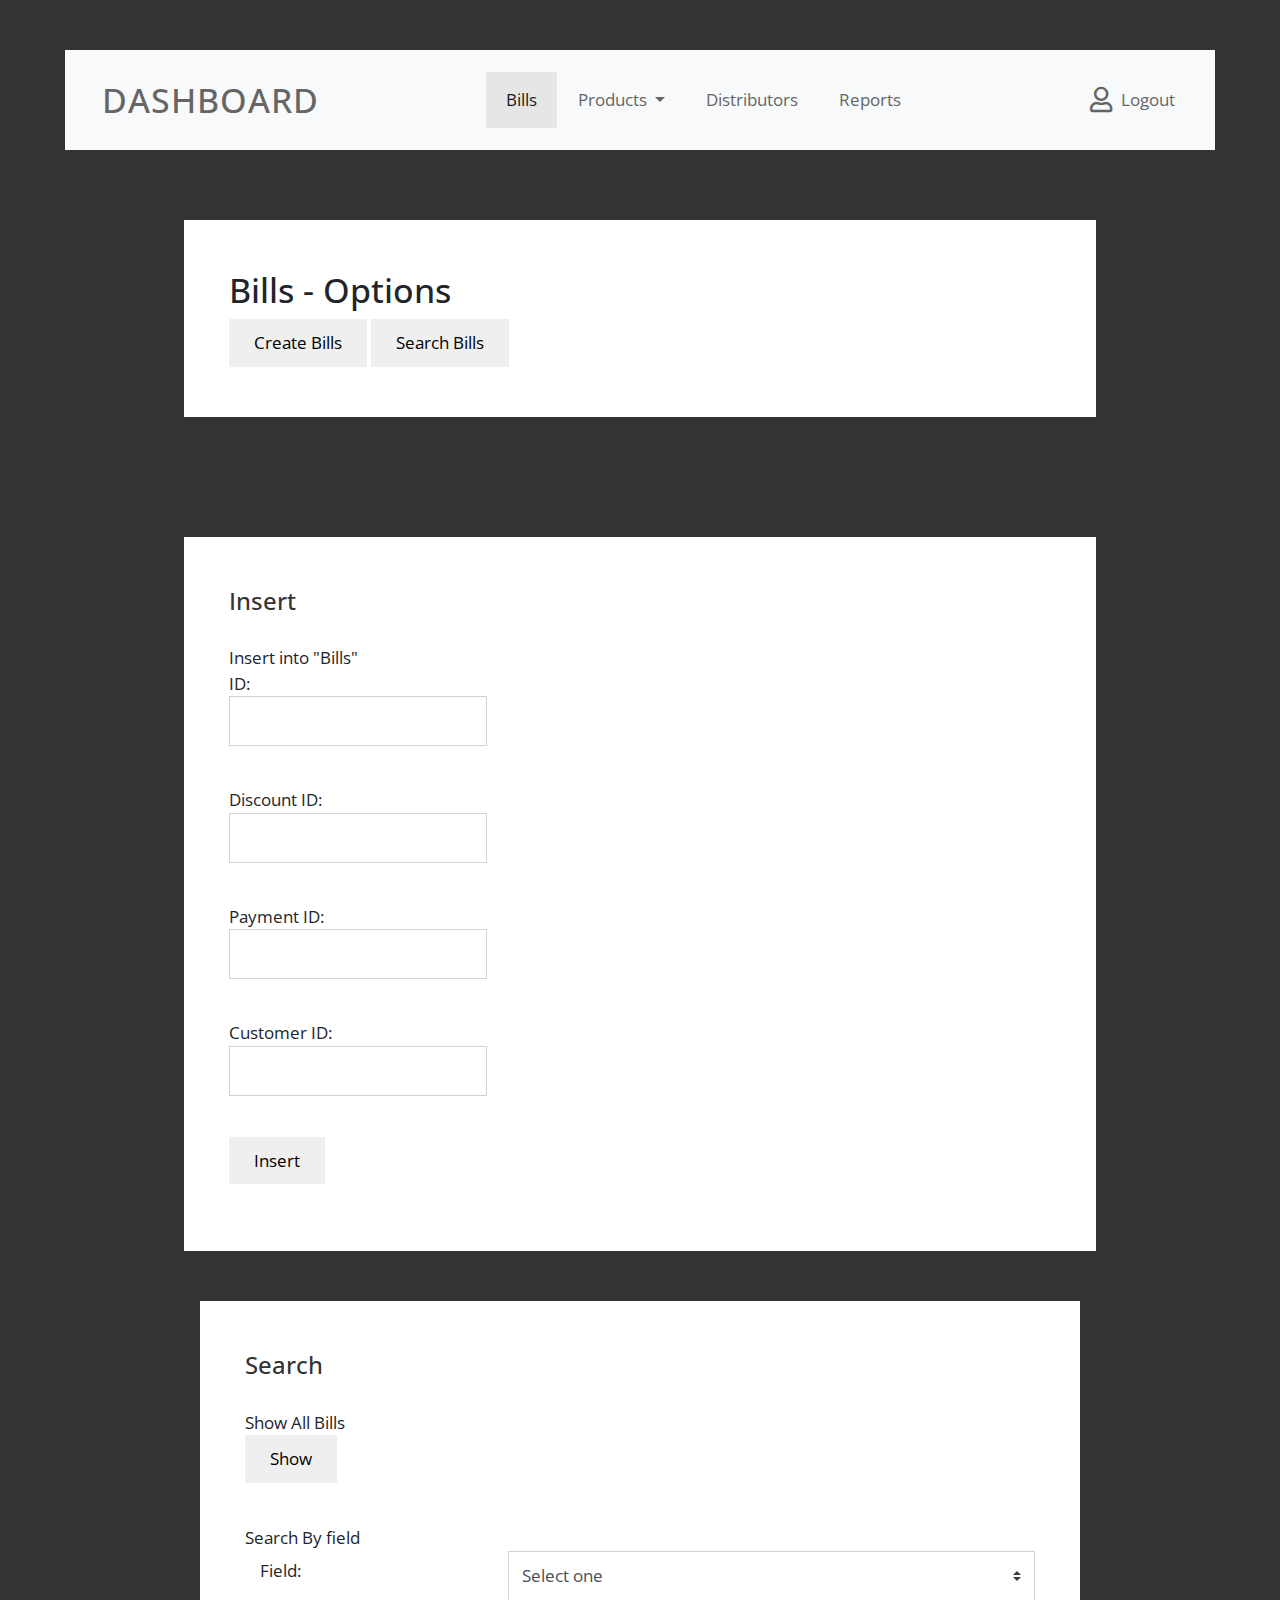
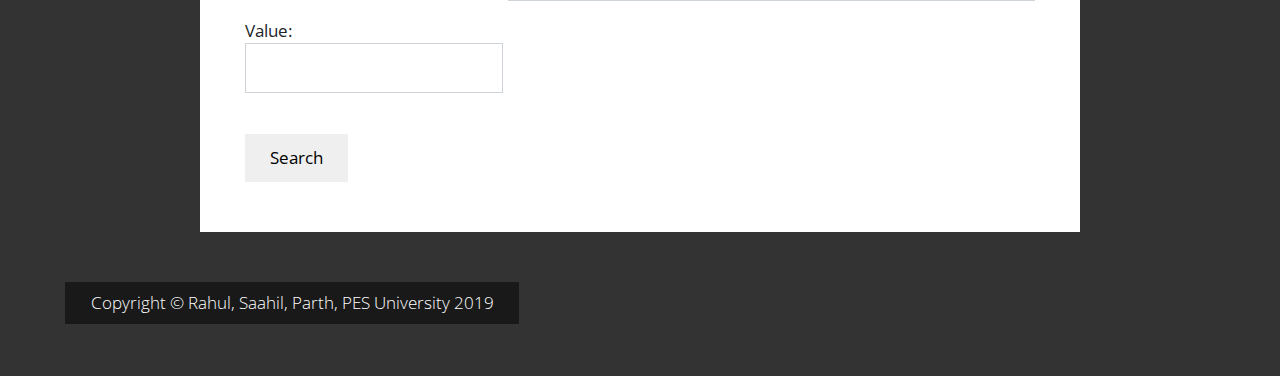
<file: index.html>
<!DOCTYPE html>
<html lang="en">
    
    <head>
        <meta charset="UTF-8">
            <meta name="viewport" content="width=device-width, initial-scale=1.0">
                <meta http-equiv="X-UA-Compatible" content="ie=edge">
                    <title>Dashboard</title>
                    <link rel="stylesheet" href="https://fonts.googleapis.com/css?family=Open+Sans:300,400,600">
                        <!-- https://fonts.google.com/specimen/Open+Sans -->
                        <link rel="stylesheet" href="css/fontawesome.min.css">
                            <!-- https://fontawesome.com/ -->
                            <link rel="stylesheet" href="css/fullcalendar.min.css">
                                <!-- https://fullcalendar.io/ -->
                                <link rel="stylesheet" href="css/bootstrap.min.css">
                                    <!-- https://getbootstrap.com/ -->
                                    <link rel="stylesheet" href="css/tooplate.css">
    </head>
    
    <body id="reportsPage">
        <div class="" id="home">
            <div class="container">
                <div class="row">
                    <div class="col-12">
                        <nav class="navbar navbar-expand-xl navbar-light bg-light">
                            <a class="navbar-brand" href="#">
                                <!-- <i class="fas fa-3x fa-tachometer-alt tm-site-icon"></i> -->
                                <h1 class="tm-site-title mb-0">Dashboard</h1>
                            </a>
                            <button class="navbar-toggler ml-auto mr-0" type="button" data-toggle="collapse"
                                data-target="#navbarSupportedContent" aria-controls="navbarSupportedContent"
                                aria-expanded="false" aria-label="Toggle navigation">
                                <span class="navbar-toggler-icon"></span>
                            </button>
                            
                            <div class="collapse navbar-collapse" id="navbarSupportedContent">
                                <ul class="navbar-nav mx-auto">
                                    <li class="nav-item">
                                        <a class="nav-link active" href="index.html">Bills</a>
                                    </li>
                                    
                                    <li class="nav-item dropdown">
                                        <a class="nav-link dropdown-toggle" href="products.html" id="navbarDropdown" role="button" data-toggle="dropdown" aria-haspopup="true"
                                            aria-expanded="false">
                                            Products
                                        </a>
                                        <div class="dropdown-menu" aria-labelledby="navbarDropdown">
                                            <a class="dropdown-item" href="products.html">All Products</a>
                                            <a class="dropdown-item" href="phones.html">Phones</a>
                                            <a class="dropdown-item" href="laptops.html">Laptops</a>
                                        </div>
                                    </li>
                                    
                                    <li class="nav-item">
                                        <a class="nav-link" href="distributors.html">Distributors</a>
                                    </li>
                                    
                                    <li class="nav-item">
                                        <a class="nav-link" href="reports.html">Reports</a>
                                    </li>
                                    
                                </ul>
                                <ul class="navbar-nav">
                                    <li class="nav-item">
                                        <a class="nav-link d-flex" href="login.html">
                                            <i class="far fa-user mr-2 tm-logout-icon"></i>
                                            <span>Logout</span>
                                        </a>
                                    </li>
                                </ul>
                            </div>
                        </nav>
                    </div>
                </div>
                <!-- row -->
                
                
                <div class="row tm-content-row tm-mt-big">
                    <div class="tm-col tm-col-big">
                        <div class="bg-white tm-block h-100">
                            <h2 class="Select">Bills - Options</h2>
                            
                            <button class="btn btn-small" onclick="w3.toggleShow('#x1') "> Create Bills</button>
                            <button class="btn btn-small" onclick="w3.toggleShow('#x2') "> Search Bills</button>
                            <!-- <button class="btn btn-small" onclick="w3.toggleShow('#x3') "> Show Bills</button> -->
                            <!-- <button class="btn btn-small" onclick="w3.toggleShow('#x4') "> Delete</button>                                     -->
                            
                        </div>
                    </div>
                </div>
                
                <div id=x1 >
                    <div class="row tm-content-row tm-mt-big">
                        <div class="tm-col tm-col-big">
                            <div class="bg-white tm-block h-100">
                                <h2 class="tm-block-title">Insert</h2>
                                <span>Insert into "Bills"</span>
                                <div class="form-group">
                                    <form action="php/insertBills.php" method="POST">
                                        <label>ID: <input type="text" class="form-control" id="id" name="id"></label><br />
                                        <label>Discount ID: <input type="text" class="form-control" id="discount" name="discount"></label><br />
                                        <label>Payment ID: <input type="text" class="form-control" id="payment" name="payment"></label><br />
                                        <label>Customer ID: <input type="text" class="form-control" id="customer" name="customer"></label><br />
                                        <button class="btn btn-small" type="submit">Insert</button>
                                    </form>
                                </div>
                            </div>
                        </div>
                    </div>
                </div>
                
                
                <div id=x2 >
                    <div class="tm-col tm-col-big">
                        <div class="bg-white tm-block h-100">
                            <h2 class="tm-block-title">Search</h2>
                            <span>Show All Bills</span>
                            <div class="form-group">
                                <form>
                                    <button class="btn btn-small" type="button" onclick="queryBills();">Show</button>
                                </form>
                            </div>
                            <div id="billsResult">
                                
                            </div>
                            <br />
                            <span>Search By field</span>
                            <!-- Rahul -->
                            <form action="" method="POST">
                                <div class="input-group mb-3">
                                    <label for="category" class="col-xl-4 col-lg-4 col-md-4 col-sm-5 col-form-label">Field: </label>
                                    <select class="custom-select col-xl-9 col-lg-8 col-md-8 col-sm-7" id="category" name="category">
                                        <option selected>Select one</option>
                                        <option value="BillId">Bill Id</option>
                                        <option value="CustomerId">Customer Id</option>
                                        <option value="PaymentId">Payment Id</option>
                                        <option value="DiscountId">Discount Id</option>
                                    </select>
                                </div>
                                <label>Value: <input type="text" class="form-control" id="value" name="value"></label><br />
                                <button class="btn btn-small" type="button" onclick="customSearchBills();">Search</button>
                                <br />
                                <div id="customBillsResult">

                                </div>
                            </form>
                        </div>
                    </div>
                </div>
                
                
                <!-- <div id=x3>
                    <div class="tm-col tm-col-big">
                        <div class="bg-white tm-block h-100">
                            <h2 class="tm-block-title">Show Bills</h2>
                            <span>All Bills</span>
                            <div class="form-group">
                                
                            </div>
                        </div>
                    </div>
                </div> -->
                
                <footer class="row tm-mt-small">
                    <div class="col-12 font-weight-light">
                        <p class="d-inline-block tm-bg-black text-white py-2 px-4">
                        Copyright &copy; Rahul, Saahil, Parth, PES University 2019
                        </p>
                    </div>
                </footer>
            </div>
        </div>
        <script src="js/jquery-3.3.1.min.js"></script>
        <!-- https://jquery.com/download/ -->
        <script src="js/moment.min.js"></script>
        <!-- https://momentjs.com/ -->
        <script src="js/utils.js"></script>
        <script src="js/Chart.min.js"></script>
        <!-- http://www.chartjs.org/docs/latest/ -->
        <script src="js/fullcalendar.min.js"></script>
        <!-- https://fullcalendar.io/ -->
        <script src="js/bootstrap.min.js"></script>
        <!-- https://getbootstrap.com/ -->
        <script src="js/tooplate-scripts.js"></script>
        <script src="https://www.w3schools.com/lib/w3.js"></script>
        <script>
            w3.toggleShow('#x1');
            w3.toggleShow('#x2');
            w3.toggleShow('#x3');
            w3.toggleShow('#x4');
            function customSearchBills() {
                var category = document.getElementById("category").value;
                var value = document.getElementById("value").value;
                var oReq = new XMLHttpRequest();
                
                oReq.onload = function () {
                    console.log(this.response)
                    var objArr = JSON.parse(this.response);
                    console.log(objArr);
                    var x = document.createElement("TABLE");
                    x.setAttribute("id", "mT1");
                    x.setAttribute("class", "table table-responsive");

                    document.getElementById("customBillsResult").appendChild(x);
                    objArr.forEach(element => 
                    {
                        var y = document.createElement("TR");
                        y.setAttribute("id", "r1");
                        var z;
                        element.forEach(value => 
                        {
                            console.log(value);
                            z = document.createElement("TD");
                            var t = document.createTextNode(value);
                            z.appendChild(t);
                            y.appendChild(z);
                        });
                    document.getElementById("mT1").appendChild(y);
                });
            };
                oReq.open("get", "php/customSearchBills.php?category="+category+"&value="+value, true);
                oReq.send();
            }
            function queryBills() {
                var oReq = new XMLHttpRequest();
                oReq.onload = function () {
                    var objArr = JSON.parse(this.response);
                    console.log(objArr);
                    var x = document.createElement("TABLE");
                x.setAttribute("id", "myTable1");
                x.setAttribute("class", "table table-responsive");

                document.getElementById("billsResult").appendChild(x);
                objArr.forEach(element => 
                {
                    var y = document.createElement("TR");
                    y.setAttribute("id", "row");
                    var z;
                    element.forEach(value => 
                    {
                        console.log(value);
                        z = document.createElement("TD");
                        var t = document.createTextNode(value);
                        z.appendChild(t);
                        y.appendChild(z);
                    });
                    document.getElementById("myTable1").appendChild(y);
                });
            };
                oReq.open("get", "php/queryBills.php", true);
                oReq.send();
            }
        function toggleShow(){
            w3.toggleShow = function (sel)
            {
                var i, x = w3.getElements(sel), l = x.length;
                for (i = 0; i < l; i++)
                {
                    if (x[i].style.display == "none")
                    {
                        w3.styleElement(x[i], "display", "block");
                    } else
                    {
                        w3.styleElement(x[i], "display", "none");
                    }
                }
            }
        }
        
        </script>
    </body>
    
</html>
</file>
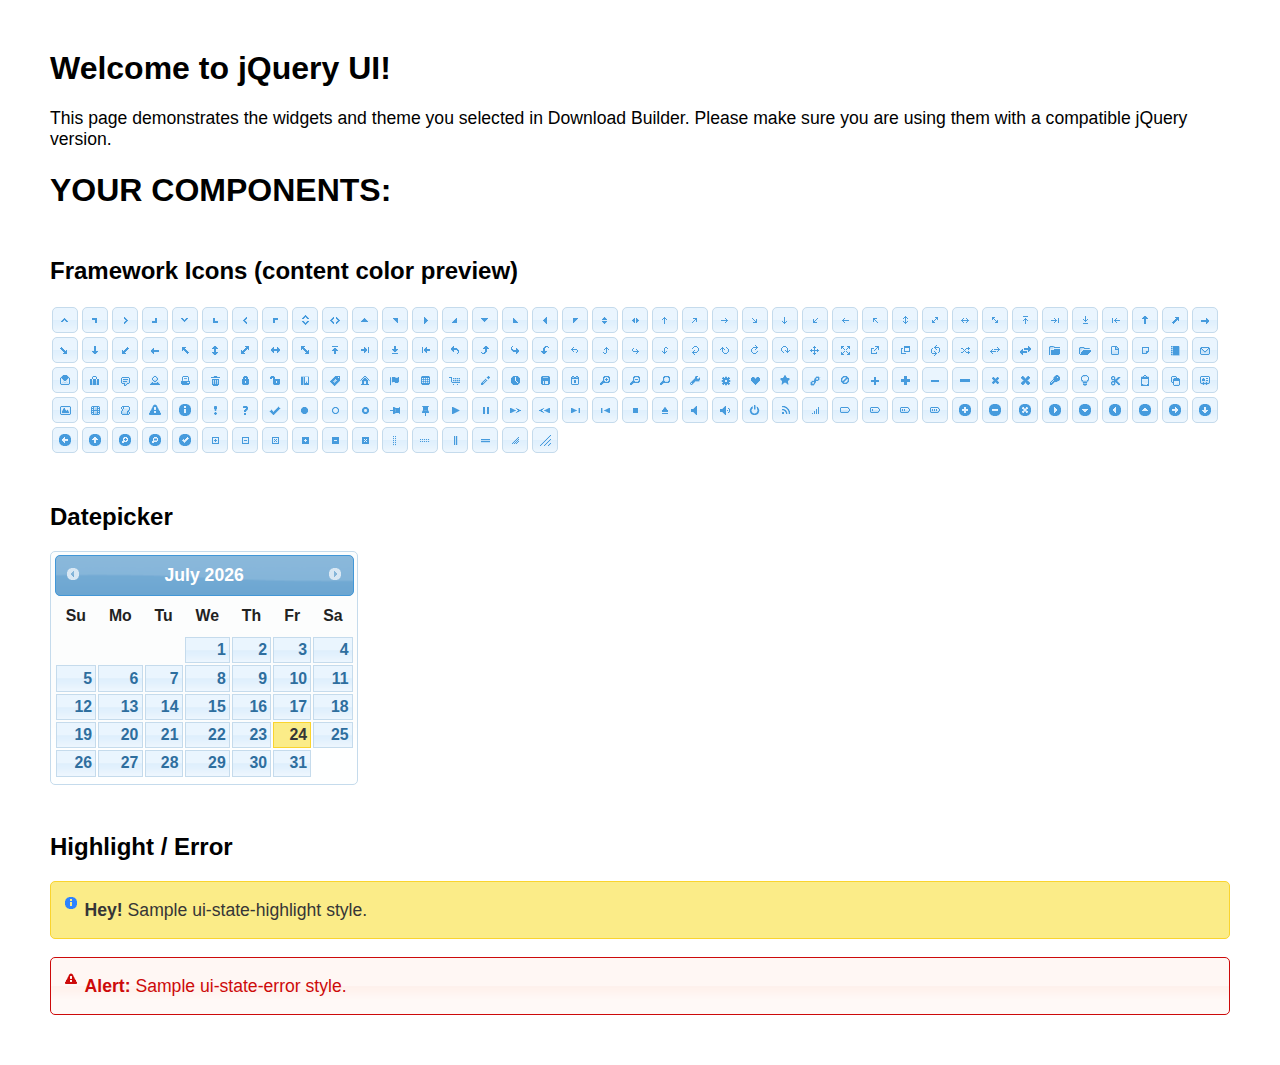
<file: jquery-ui-datepicker/index.html>
<!doctype html>
<html lang="us">
<head>
	<meta charset="utf-8">
	<title>jQuery UI Example Page</title>
	<link href="jquery-ui.css" rel="stylesheet">
	<style>
	body{
		font-family: "Trebuchet MS", sans-serif;
		margin: 50px;
	}
	.demoHeaders {
		margin-top: 2em;
	}
	#dialog-link {
		padding: .4em 1em .4em 20px;
		text-decoration: none;
		position: relative;
	}
	#dialog-link span.ui-icon {
		margin: 0 5px 0 0;
		position: absolute;
		left: .2em;
		top: 50%;
		margin-top: -8px;
	}
	#icons {
		margin: 0;
		padding: 0;
	}
	#icons li {
		margin: 2px;
		position: relative;
		padding: 4px 0;
		cursor: pointer;
		float: left;
		list-style: none;
	}
	#icons span.ui-icon {
		float: left;
		margin: 0 4px;
	}
	.fakewindowcontain .ui-widget-overlay {
		position: absolute;
	}
	select {
		width: 200px;
	}
	</style>
</head>
<body>

<h1>Welcome to jQuery UI!</h1>

<div class="ui-widget">
	<p>This page demonstrates the widgets and theme you selected in Download Builder. Please make sure you are using them with a compatible jQuery version.</p>
</div>

<h1>YOUR COMPONENTS:</h1>
















<h2 class="demoHeaders">Framework Icons (content color preview)</h2>
<ul id="icons" class="ui-widget ui-helper-clearfix">
	<li class="ui-state-default ui-corner-all" title=".ui-icon-caret-1-n"><span class="ui-icon ui-icon-caret-1-n"></span></li>
	<li class="ui-state-default ui-corner-all" title=".ui-icon-caret-1-ne"><span class="ui-icon ui-icon-caret-1-ne"></span></li>
	<li class="ui-state-default ui-corner-all" title=".ui-icon-caret-1-e"><span class="ui-icon ui-icon-caret-1-e"></span></li>
	<li class="ui-state-default ui-corner-all" title=".ui-icon-caret-1-se"><span class="ui-icon ui-icon-caret-1-se"></span></li>
	<li class="ui-state-default ui-corner-all" title=".ui-icon-caret-1-s"><span class="ui-icon ui-icon-caret-1-s"></span></li>
	<li class="ui-state-default ui-corner-all" title=".ui-icon-caret-1-sw"><span class="ui-icon ui-icon-caret-1-sw"></span></li>
	<li class="ui-state-default ui-corner-all" title=".ui-icon-caret-1-w"><span class="ui-icon ui-icon-caret-1-w"></span></li>
	<li class="ui-state-default ui-corner-all" title=".ui-icon-caret-1-nw"><span class="ui-icon ui-icon-caret-1-nw"></span></li>
	<li class="ui-state-default ui-corner-all" title=".ui-icon-caret-2-n-s"><span class="ui-icon ui-icon-caret-2-n-s"></span></li>
	<li class="ui-state-default ui-corner-all" title=".ui-icon-caret-2-e-w"><span class="ui-icon ui-icon-caret-2-e-w"></span></li>
	<li class="ui-state-default ui-corner-all" title=".ui-icon-triangle-1-n"><span class="ui-icon ui-icon-triangle-1-n"></span></li>
	<li class="ui-state-default ui-corner-all" title=".ui-icon-triangle-1-ne"><span class="ui-icon ui-icon-triangle-1-ne"></span></li>
	<li class="ui-state-default ui-corner-all" title=".ui-icon-triangle-1-e"><span class="ui-icon ui-icon-triangle-1-e"></span></li>
	<li class="ui-state-default ui-corner-all" title=".ui-icon-triangle-1-se"><span class="ui-icon ui-icon-triangle-1-se"></span></li>
	<li class="ui-state-default ui-corner-all" title=".ui-icon-triangle-1-s"><span class="ui-icon ui-icon-triangle-1-s"></span></li>
	<li class="ui-state-default ui-corner-all" title=".ui-icon-triangle-1-sw"><span class="ui-icon ui-icon-triangle-1-sw"></span></li>
	<li class="ui-state-default ui-corner-all" title=".ui-icon-triangle-1-w"><span class="ui-icon ui-icon-triangle-1-w"></span></li>
	<li class="ui-state-default ui-corner-all" title=".ui-icon-triangle-1-nw"><span class="ui-icon ui-icon-triangle-1-nw"></span></li>
	<li class="ui-state-default ui-corner-all" title=".ui-icon-triangle-2-n-s"><span class="ui-icon ui-icon-triangle-2-n-s"></span></li>
	<li class="ui-state-default ui-corner-all" title=".ui-icon-triangle-2-e-w"><span class="ui-icon ui-icon-triangle-2-e-w"></span></li>
	<li class="ui-state-default ui-corner-all" title=".ui-icon-arrow-1-n"><span class="ui-icon ui-icon-arrow-1-n"></span></li>
	<li class="ui-state-default ui-corner-all" title=".ui-icon-arrow-1-ne"><span class="ui-icon ui-icon-arrow-1-ne"></span></li>
	<li class="ui-state-default ui-corner-all" title=".ui-icon-arrow-1-e"><span class="ui-icon ui-icon-arrow-1-e"></span></li>
	<li class="ui-state-default ui-corner-all" title=".ui-icon-arrow-1-se"><span class="ui-icon ui-icon-arrow-1-se"></span></li>
	<li class="ui-state-default ui-corner-all" title=".ui-icon-arrow-1-s"><span class="ui-icon ui-icon-arrow-1-s"></span></li>
	<li class="ui-state-default ui-corner-all" title=".ui-icon-arrow-1-sw"><span class="ui-icon ui-icon-arrow-1-sw"></span></li>
	<li class="ui-state-default ui-corner-all" title=".ui-icon-arrow-1-w"><span class="ui-icon ui-icon-arrow-1-w"></span></li>
	<li class="ui-state-default ui-corner-all" title=".ui-icon-arrow-1-nw"><span class="ui-icon ui-icon-arrow-1-nw"></span></li>
	<li class="ui-state-default ui-corner-all" title=".ui-icon-arrow-2-n-s"><span class="ui-icon ui-icon-arrow-2-n-s"></span></li>
	<li class="ui-state-default ui-corner-all" title=".ui-icon-arrow-2-ne-sw"><span class="ui-icon ui-icon-arrow-2-ne-sw"></span></li>
	<li class="ui-state-default ui-corner-all" title=".ui-icon-arrow-2-e-w"><span class="ui-icon ui-icon-arrow-2-e-w"></span></li>
	<li class="ui-state-default ui-corner-all" title=".ui-icon-arrow-2-se-nw"><span class="ui-icon ui-icon-arrow-2-se-nw"></span></li>
	<li class="ui-state-default ui-corner-all" title=".ui-icon-arrowstop-1-n"><span class="ui-icon ui-icon-arrowstop-1-n"></span></li>
	<li class="ui-state-default ui-corner-all" title=".ui-icon-arrowstop-1-e"><span class="ui-icon ui-icon-arrowstop-1-e"></span></li>
	<li class="ui-state-default ui-corner-all" title=".ui-icon-arrowstop-1-s"><span class="ui-icon ui-icon-arrowstop-1-s"></span></li>
	<li class="ui-state-default ui-corner-all" title=".ui-icon-arrowstop-1-w"><span class="ui-icon ui-icon-arrowstop-1-w"></span></li>
	<li class="ui-state-default ui-corner-all" title=".ui-icon-arrowthick-1-n"><span class="ui-icon ui-icon-arrowthick-1-n"></span></li>
	<li class="ui-state-default ui-corner-all" title=".ui-icon-arrowthick-1-ne"><span class="ui-icon ui-icon-arrowthick-1-ne"></span></li>
	<li class="ui-state-default ui-corner-all" title=".ui-icon-arrowthick-1-e"><span class="ui-icon ui-icon-arrowthick-1-e"></span></li>
	<li class="ui-state-default ui-corner-all" title=".ui-icon-arrowthick-1-se"><span class="ui-icon ui-icon-arrowthick-1-se"></span></li>
	<li class="ui-state-default ui-corner-all" title=".ui-icon-arrowthick-1-s"><span class="ui-icon ui-icon-arrowthick-1-s"></span></li>
	<li class="ui-state-default ui-corner-all" title=".ui-icon-arrowthick-1-sw"><span class="ui-icon ui-icon-arrowthick-1-sw"></span></li>
	<li class="ui-state-default ui-corner-all" title=".ui-icon-arrowthick-1-w"><span class="ui-icon ui-icon-arrowthick-1-w"></span></li>
	<li class="ui-state-default ui-corner-all" title=".ui-icon-arrowthick-1-nw"><span class="ui-icon ui-icon-arrowthick-1-nw"></span></li>
	<li class="ui-state-default ui-corner-all" title=".ui-icon-arrowthick-2-n-s"><span class="ui-icon ui-icon-arrowthick-2-n-s"></span></li>
	<li class="ui-state-default ui-corner-all" title=".ui-icon-arrowthick-2-ne-sw"><span class="ui-icon ui-icon-arrowthick-2-ne-sw"></span></li>
	<li class="ui-state-default ui-corner-all" title=".ui-icon-arrowthick-2-e-w"><span class="ui-icon ui-icon-arrowthick-2-e-w"></span></li>
	<li class="ui-state-default ui-corner-all" title=".ui-icon-arrowthick-2-se-nw"><span class="ui-icon ui-icon-arrowthick-2-se-nw"></span></li>
	<li class="ui-state-default ui-corner-all" title=".ui-icon-arrowthickstop-1-n"><span class="ui-icon ui-icon-arrowthickstop-1-n"></span></li>
	<li class="ui-state-default ui-corner-all" title=".ui-icon-arrowthickstop-1-e"><span class="ui-icon ui-icon-arrowthickstop-1-e"></span></li>
	<li class="ui-state-default ui-corner-all" title=".ui-icon-arrowthickstop-1-s"><span class="ui-icon ui-icon-arrowthickstop-1-s"></span></li>
	<li class="ui-state-default ui-corner-all" title=".ui-icon-arrowthickstop-1-w"><span class="ui-icon ui-icon-arrowthickstop-1-w"></span></li>
	<li class="ui-state-default ui-corner-all" title=".ui-icon-arrowreturnthick-1-w"><span class="ui-icon ui-icon-arrowreturnthick-1-w"></span></li>
	<li class="ui-state-default ui-corner-all" title=".ui-icon-arrowreturnthick-1-n"><span class="ui-icon ui-icon-arrowreturnthick-1-n"></span></li>
	<li class="ui-state-default ui-corner-all" title=".ui-icon-arrowreturnthick-1-e"><span class="ui-icon ui-icon-arrowreturnthick-1-e"></span></li>
	<li class="ui-state-default ui-corner-all" title=".ui-icon-arrowreturnthick-1-s"><span class="ui-icon ui-icon-arrowreturnthick-1-s"></span></li>
	<li class="ui-state-default ui-corner-all" title=".ui-icon-arrowreturn-1-w"><span class="ui-icon ui-icon-arrowreturn-1-w"></span></li>
	<li class="ui-state-default ui-corner-all" title=".ui-icon-arrowreturn-1-n"><span class="ui-icon ui-icon-arrowreturn-1-n"></span></li>
	<li class="ui-state-default ui-corner-all" title=".ui-icon-arrowreturn-1-e"><span class="ui-icon ui-icon-arrowreturn-1-e"></span></li>
	<li class="ui-state-default ui-corner-all" title=".ui-icon-arrowreturn-1-s"><span class="ui-icon ui-icon-arrowreturn-1-s"></span></li>
	<li class="ui-state-default ui-corner-all" title=".ui-icon-arrowrefresh-1-w"><span class="ui-icon ui-icon-arrowrefresh-1-w"></span></li>
	<li class="ui-state-default ui-corner-all" title=".ui-icon-arrowrefresh-1-n"><span class="ui-icon ui-icon-arrowrefresh-1-n"></span></li>
	<li class="ui-state-default ui-corner-all" title=".ui-icon-arrowrefresh-1-e"><span class="ui-icon ui-icon-arrowrefresh-1-e"></span></li>
	<li class="ui-state-default ui-corner-all" title=".ui-icon-arrowrefresh-1-s"><span class="ui-icon ui-icon-arrowrefresh-1-s"></span></li>
	<li class="ui-state-default ui-corner-all" title=".ui-icon-arrow-4"><span class="ui-icon ui-icon-arrow-4"></span></li>
	<li class="ui-state-default ui-corner-all" title=".ui-icon-arrow-4-diag"><span class="ui-icon ui-icon-arrow-4-diag"></span></li>
	<li class="ui-state-default ui-corner-all" title=".ui-icon-extlink"><span class="ui-icon ui-icon-extlink"></span></li>
	<li class="ui-state-default ui-corner-all" title=".ui-icon-newwin"><span class="ui-icon ui-icon-newwin"></span></li>
	<li class="ui-state-default ui-corner-all" title=".ui-icon-refresh"><span class="ui-icon ui-icon-refresh"></span></li>
	<li class="ui-state-default ui-corner-all" title=".ui-icon-shuffle"><span class="ui-icon ui-icon-shuffle"></span></li>
	<li class="ui-state-default ui-corner-all" title=".ui-icon-transfer-e-w"><span class="ui-icon ui-icon-transfer-e-w"></span></li>
	<li class="ui-state-default ui-corner-all" title=".ui-icon-transferthick-e-w"><span class="ui-icon ui-icon-transferthick-e-w"></span></li>
	<li class="ui-state-default ui-corner-all" title=".ui-icon-folder-collapsed"><span class="ui-icon ui-icon-folder-collapsed"></span></li>
	<li class="ui-state-default ui-corner-all" title=".ui-icon-folder-open"><span class="ui-icon ui-icon-folder-open"></span></li>
	<li class="ui-state-default ui-corner-all" title=".ui-icon-document"><span class="ui-icon ui-icon-document"></span></li>
	<li class="ui-state-default ui-corner-all" title=".ui-icon-document-b"><span class="ui-icon ui-icon-document-b"></span></li>
	<li class="ui-state-default ui-corner-all" title=".ui-icon-note"><span class="ui-icon ui-icon-note"></span></li>
	<li class="ui-state-default ui-corner-all" title=".ui-icon-mail-closed"><span class="ui-icon ui-icon-mail-closed"></span></li>
	<li class="ui-state-default ui-corner-all" title=".ui-icon-mail-open"><span class="ui-icon ui-icon-mail-open"></span></li>
	<li class="ui-state-default ui-corner-all" title=".ui-icon-suitcase"><span class="ui-icon ui-icon-suitcase"></span></li>
	<li class="ui-state-default ui-corner-all" title=".ui-icon-comment"><span class="ui-icon ui-icon-comment"></span></li>
	<li class="ui-state-default ui-corner-all" title=".ui-icon-person"><span class="ui-icon ui-icon-person"></span></li>
	<li class="ui-state-default ui-corner-all" title=".ui-icon-print"><span class="ui-icon ui-icon-print"></span></li>
	<li class="ui-state-default ui-corner-all" title=".ui-icon-trash"><span class="ui-icon ui-icon-trash"></span></li>
	<li class="ui-state-default ui-corner-all" title=".ui-icon-locked"><span class="ui-icon ui-icon-locked"></span></li>
	<li class="ui-state-default ui-corner-all" title=".ui-icon-unlocked"><span class="ui-icon ui-icon-unlocked"></span></li>
	<li class="ui-state-default ui-corner-all" title=".ui-icon-bookmark"><span class="ui-icon ui-icon-bookmark"></span></li>
	<li class="ui-state-default ui-corner-all" title=".ui-icon-tag"><span class="ui-icon ui-icon-tag"></span></li>
	<li class="ui-state-default ui-corner-all" title=".ui-icon-home"><span class="ui-icon ui-icon-home"></span></li>
	<li class="ui-state-default ui-corner-all" title=".ui-icon-flag"><span class="ui-icon ui-icon-flag"></span></li>
	<li class="ui-state-default ui-corner-all" title=".ui-icon-calculator"><span class="ui-icon ui-icon-calculator"></span></li>
	<li class="ui-state-default ui-corner-all" title=".ui-icon-cart"><span class="ui-icon ui-icon-cart"></span></li>
	<li class="ui-state-default ui-corner-all" title=".ui-icon-pencil"><span class="ui-icon ui-icon-pencil"></span></li>
	<li class="ui-state-default ui-corner-all" title=".ui-icon-clock"><span class="ui-icon ui-icon-clock"></span></li>
	<li class="ui-state-default ui-corner-all" title=".ui-icon-disk"><span class="ui-icon ui-icon-disk"></span></li>
	<li class="ui-state-default ui-corner-all" title=".ui-icon-calendar"><span class="ui-icon ui-icon-calendar"></span></li>
	<li class="ui-state-default ui-corner-all" title=".ui-icon-zoomin"><span class="ui-icon ui-icon-zoomin"></span></li>
	<li class="ui-state-default ui-corner-all" title=".ui-icon-zoomout"><span class="ui-icon ui-icon-zoomout"></span></li>
	<li class="ui-state-default ui-corner-all" title=".ui-icon-search"><span class="ui-icon ui-icon-search"></span></li>
	<li class="ui-state-default ui-corner-all" title=".ui-icon-wrench"><span class="ui-icon ui-icon-wrench"></span></li>
	<li class="ui-state-default ui-corner-all" title=".ui-icon-gear"><span class="ui-icon ui-icon-gear"></span></li>
	<li class="ui-state-default ui-corner-all" title=".ui-icon-heart"><span class="ui-icon ui-icon-heart"></span></li>
	<li class="ui-state-default ui-corner-all" title=".ui-icon-star"><span class="ui-icon ui-icon-star"></span></li>
	<li class="ui-state-default ui-corner-all" title=".ui-icon-link"><span class="ui-icon ui-icon-link"></span></li>
	<li class="ui-state-default ui-corner-all" title=".ui-icon-cancel"><span class="ui-icon ui-icon-cancel"></span></li>
	<li class="ui-state-default ui-corner-all" title=".ui-icon-plus"><span class="ui-icon ui-icon-plus"></span></li>
	<li class="ui-state-default ui-corner-all" title=".ui-icon-plusthick"><span class="ui-icon ui-icon-plusthick"></span></li>
	<li class="ui-state-default ui-corner-all" title=".ui-icon-minus"><span class="ui-icon ui-icon-minus"></span></li>
	<li class="ui-state-default ui-corner-all" title=".ui-icon-minusthick"><span class="ui-icon ui-icon-minusthick"></span></li>
	<li class="ui-state-default ui-corner-all" title=".ui-icon-close"><span class="ui-icon ui-icon-close"></span></li>
	<li class="ui-state-default ui-corner-all" title=".ui-icon-closethick"><span class="ui-icon ui-icon-closethick"></span></li>
	<li class="ui-state-default ui-corner-all" title=".ui-icon-key"><span class="ui-icon ui-icon-key"></span></li>
	<li class="ui-state-default ui-corner-all" title=".ui-icon-lightbulb"><span class="ui-icon ui-icon-lightbulb"></span></li>
	<li class="ui-state-default ui-corner-all" title=".ui-icon-scissors"><span class="ui-icon ui-icon-scissors"></span></li>
	<li class="ui-state-default ui-corner-all" title=".ui-icon-clipboard"><span class="ui-icon ui-icon-clipboard"></span></li>
	<li class="ui-state-default ui-corner-all" title=".ui-icon-copy"><span class="ui-icon ui-icon-copy"></span></li>
	<li class="ui-state-default ui-corner-all" title=".ui-icon-contact"><span class="ui-icon ui-icon-contact"></span></li>
	<li class="ui-state-default ui-corner-all" title=".ui-icon-image"><span class="ui-icon ui-icon-image"></span></li>
	<li class="ui-state-default ui-corner-all" title=".ui-icon-video"><span class="ui-icon ui-icon-video"></span></li>
	<li class="ui-state-default ui-corner-all" title=".ui-icon-script"><span class="ui-icon ui-icon-script"></span></li>
	<li class="ui-state-default ui-corner-all" title=".ui-icon-alert"><span class="ui-icon ui-icon-alert"></span></li>
	<li class="ui-state-default ui-corner-all" title=".ui-icon-info"><span class="ui-icon ui-icon-info"></span></li>
	<li class="ui-state-default ui-corner-all" title=".ui-icon-notice"><span class="ui-icon ui-icon-notice"></span></li>
	<li class="ui-state-default ui-corner-all" title=".ui-icon-help"><span class="ui-icon ui-icon-help"></span></li>
	<li class="ui-state-default ui-corner-all" title=".ui-icon-check"><span class="ui-icon ui-icon-check"></span></li>
	<li class="ui-state-default ui-corner-all" title=".ui-icon-bullet"><span class="ui-icon ui-icon-bullet"></span></li>
	<li class="ui-state-default ui-corner-all" title=".ui-icon-radio-off"><span class="ui-icon ui-icon-radio-off"></span></li>
	<li class="ui-state-default ui-corner-all" title=".ui-icon-radio-on"><span class="ui-icon ui-icon-radio-on"></span></li>
	<li class="ui-state-default ui-corner-all" title=".ui-icon-pin-w"><span class="ui-icon ui-icon-pin-w"></span></li>
	<li class="ui-state-default ui-corner-all" title=".ui-icon-pin-s"><span class="ui-icon ui-icon-pin-s"></span></li>
	<li class="ui-state-default ui-corner-all" title=".ui-icon-play"><span class="ui-icon ui-icon-play"></span></li>
	<li class="ui-state-default ui-corner-all" title=".ui-icon-pause"><span class="ui-icon ui-icon-pause"></span></li>
	<li class="ui-state-default ui-corner-all" title=".ui-icon-seek-next"><span class="ui-icon ui-icon-seek-next"></span></li>
	<li class="ui-state-default ui-corner-all" title=".ui-icon-seek-prev"><span class="ui-icon ui-icon-seek-prev"></span></li>
	<li class="ui-state-default ui-corner-all" title=".ui-icon-seek-end"><span class="ui-icon ui-icon-seek-end"></span></li>
	<li class="ui-state-default ui-corner-all" title=".ui-icon-seek-first"><span class="ui-icon ui-icon-seek-first"></span></li>
	<li class="ui-state-default ui-corner-all" title=".ui-icon-stop"><span class="ui-icon ui-icon-stop"></span></li>
	<li class="ui-state-default ui-corner-all" title=".ui-icon-eject"><span class="ui-icon ui-icon-eject"></span></li>
	<li class="ui-state-default ui-corner-all" title=".ui-icon-volume-off"><span class="ui-icon ui-icon-volume-off"></span></li>
	<li class="ui-state-default ui-corner-all" title=".ui-icon-volume-on"><span class="ui-icon ui-icon-volume-on"></span></li>
	<li class="ui-state-default ui-corner-all" title=".ui-icon-power"><span class="ui-icon ui-icon-power"></span></li>
	<li class="ui-state-default ui-corner-all" title=".ui-icon-signal-diag"><span class="ui-icon ui-icon-signal-diag"></span></li>
	<li class="ui-state-default ui-corner-all" title=".ui-icon-signal"><span class="ui-icon ui-icon-signal"></span></li>
	<li class="ui-state-default ui-corner-all" title=".ui-icon-battery-0"><span class="ui-icon ui-icon-battery-0"></span></li>
	<li class="ui-state-default ui-corner-all" title=".ui-icon-battery-1"><span class="ui-icon ui-icon-battery-1"></span></li>
	<li class="ui-state-default ui-corner-all" title=".ui-icon-battery-2"><span class="ui-icon ui-icon-battery-2"></span></li>
	<li class="ui-state-default ui-corner-all" title=".ui-icon-battery-3"><span class="ui-icon ui-icon-battery-3"></span></li>
	<li class="ui-state-default ui-corner-all" title=".ui-icon-circle-plus"><span class="ui-icon ui-icon-circle-plus"></span></li>
	<li class="ui-state-default ui-corner-all" title=".ui-icon-circle-minus"><span class="ui-icon ui-icon-circle-minus"></span></li>
	<li class="ui-state-default ui-corner-all" title=".ui-icon-circle-close"><span class="ui-icon ui-icon-circle-close"></span></li>
	<li class="ui-state-default ui-corner-all" title=".ui-icon-circle-triangle-e"><span class="ui-icon ui-icon-circle-triangle-e"></span></li>
	<li class="ui-state-default ui-corner-all" title=".ui-icon-circle-triangle-s"><span class="ui-icon ui-icon-circle-triangle-s"></span></li>
	<li class="ui-state-default ui-corner-all" title=".ui-icon-circle-triangle-w"><span class="ui-icon ui-icon-circle-triangle-w"></span></li>
	<li class="ui-state-default ui-corner-all" title=".ui-icon-circle-triangle-n"><span class="ui-icon ui-icon-circle-triangle-n"></span></li>
	<li class="ui-state-default ui-corner-all" title=".ui-icon-circle-arrow-e"><span class="ui-icon ui-icon-circle-arrow-e"></span></li>
	<li class="ui-state-default ui-corner-all" title=".ui-icon-circle-arrow-s"><span class="ui-icon ui-icon-circle-arrow-s"></span></li>
	<li class="ui-state-default ui-corner-all" title=".ui-icon-circle-arrow-w"><span class="ui-icon ui-icon-circle-arrow-w"></span></li>
	<li class="ui-state-default ui-corner-all" title=".ui-icon-circle-arrow-n"><span class="ui-icon ui-icon-circle-arrow-n"></span></li>
	<li class="ui-state-default ui-corner-all" title=".ui-icon-circle-zoomin"><span class="ui-icon ui-icon-circle-zoomin"></span></li>
	<li class="ui-state-default ui-corner-all" title=".ui-icon-circle-zoomout"><span class="ui-icon ui-icon-circle-zoomout"></span></li>
	<li class="ui-state-default ui-corner-all" title=".ui-icon-circle-check"><span class="ui-icon ui-icon-circle-check"></span></li>
	<li class="ui-state-default ui-corner-all" title=".ui-icon-circlesmall-plus"><span class="ui-icon ui-icon-circlesmall-plus"></span></li>
	<li class="ui-state-default ui-corner-all" title=".ui-icon-circlesmall-minus"><span class="ui-icon ui-icon-circlesmall-minus"></span></li>
	<li class="ui-state-default ui-corner-all" title=".ui-icon-circlesmall-close"><span class="ui-icon ui-icon-circlesmall-close"></span></li>
	<li class="ui-state-default ui-corner-all" title=".ui-icon-squaresmall-plus"><span class="ui-icon ui-icon-squaresmall-plus"></span></li>
	<li class="ui-state-default ui-corner-all" title=".ui-icon-squaresmall-minus"><span class="ui-icon ui-icon-squaresmall-minus"></span></li>
	<li class="ui-state-default ui-corner-all" title=".ui-icon-squaresmall-close"><span class="ui-icon ui-icon-squaresmall-close"></span></li>
	<li class="ui-state-default ui-corner-all" title=".ui-icon-grip-dotted-vertical"><span class="ui-icon ui-icon-grip-dotted-vertical"></span></li>
	<li class="ui-state-default ui-corner-all" title=".ui-icon-grip-dotted-horizontal"><span class="ui-icon ui-icon-grip-dotted-horizontal"></span></li>
	<li class="ui-state-default ui-corner-all" title=".ui-icon-grip-solid-vertical"><span class="ui-icon ui-icon-grip-solid-vertical"></span></li>
	<li class="ui-state-default ui-corner-all" title=".ui-icon-grip-solid-horizontal"><span class="ui-icon ui-icon-grip-solid-horizontal"></span></li>
	<li class="ui-state-default ui-corner-all" title=".ui-icon-gripsmall-diagonal-se"><span class="ui-icon ui-icon-gripsmall-diagonal-se"></span></li>
	<li class="ui-state-default ui-corner-all" title=".ui-icon-grip-diagonal-se"><span class="ui-icon ui-icon-grip-diagonal-se"></span></li>
</ul>




<!-- Datepicker -->
<h2 class="demoHeaders">Datepicker</h2>
<div id="datepicker"></div>












<!-- Highlight / Error -->
<h2 class="demoHeaders">Highlight / Error</h2>
<div class="ui-widget">
	<div class="ui-state-highlight ui-corner-all" style="margin-top: 20px; padding: 0 .7em;">
		<p><span class="ui-icon ui-icon-info" style="float: left; margin-right: .3em;"></span>
		<strong>Hey!</strong> Sample ui-state-highlight style.</p>
	</div>
</div>
<br>
<div class="ui-widget">
	<div class="ui-state-error ui-corner-all" style="padding: 0 .7em;">
		<p><span class="ui-icon ui-icon-alert" style="float: left; margin-right: .3em;"></span>
		<strong>Alert:</strong> Sample ui-state-error style.</p>
	</div>
</div>

<script src="external/jquery/jquery.js"></script>
<script src="jquery-ui.js"></script>
<script>















$( "#datepicker" ).datepicker({
	inline: true
});














// Hover states on the static widgets
$( "#dialog-link, #icons li" ).hover(
	function() {
		$( this ).addClass( "ui-state-hover" );
	},
	function() {
		$( this ).removeClass( "ui-state-hover" );
	}
);
</script>
</body>
</html>
</file>
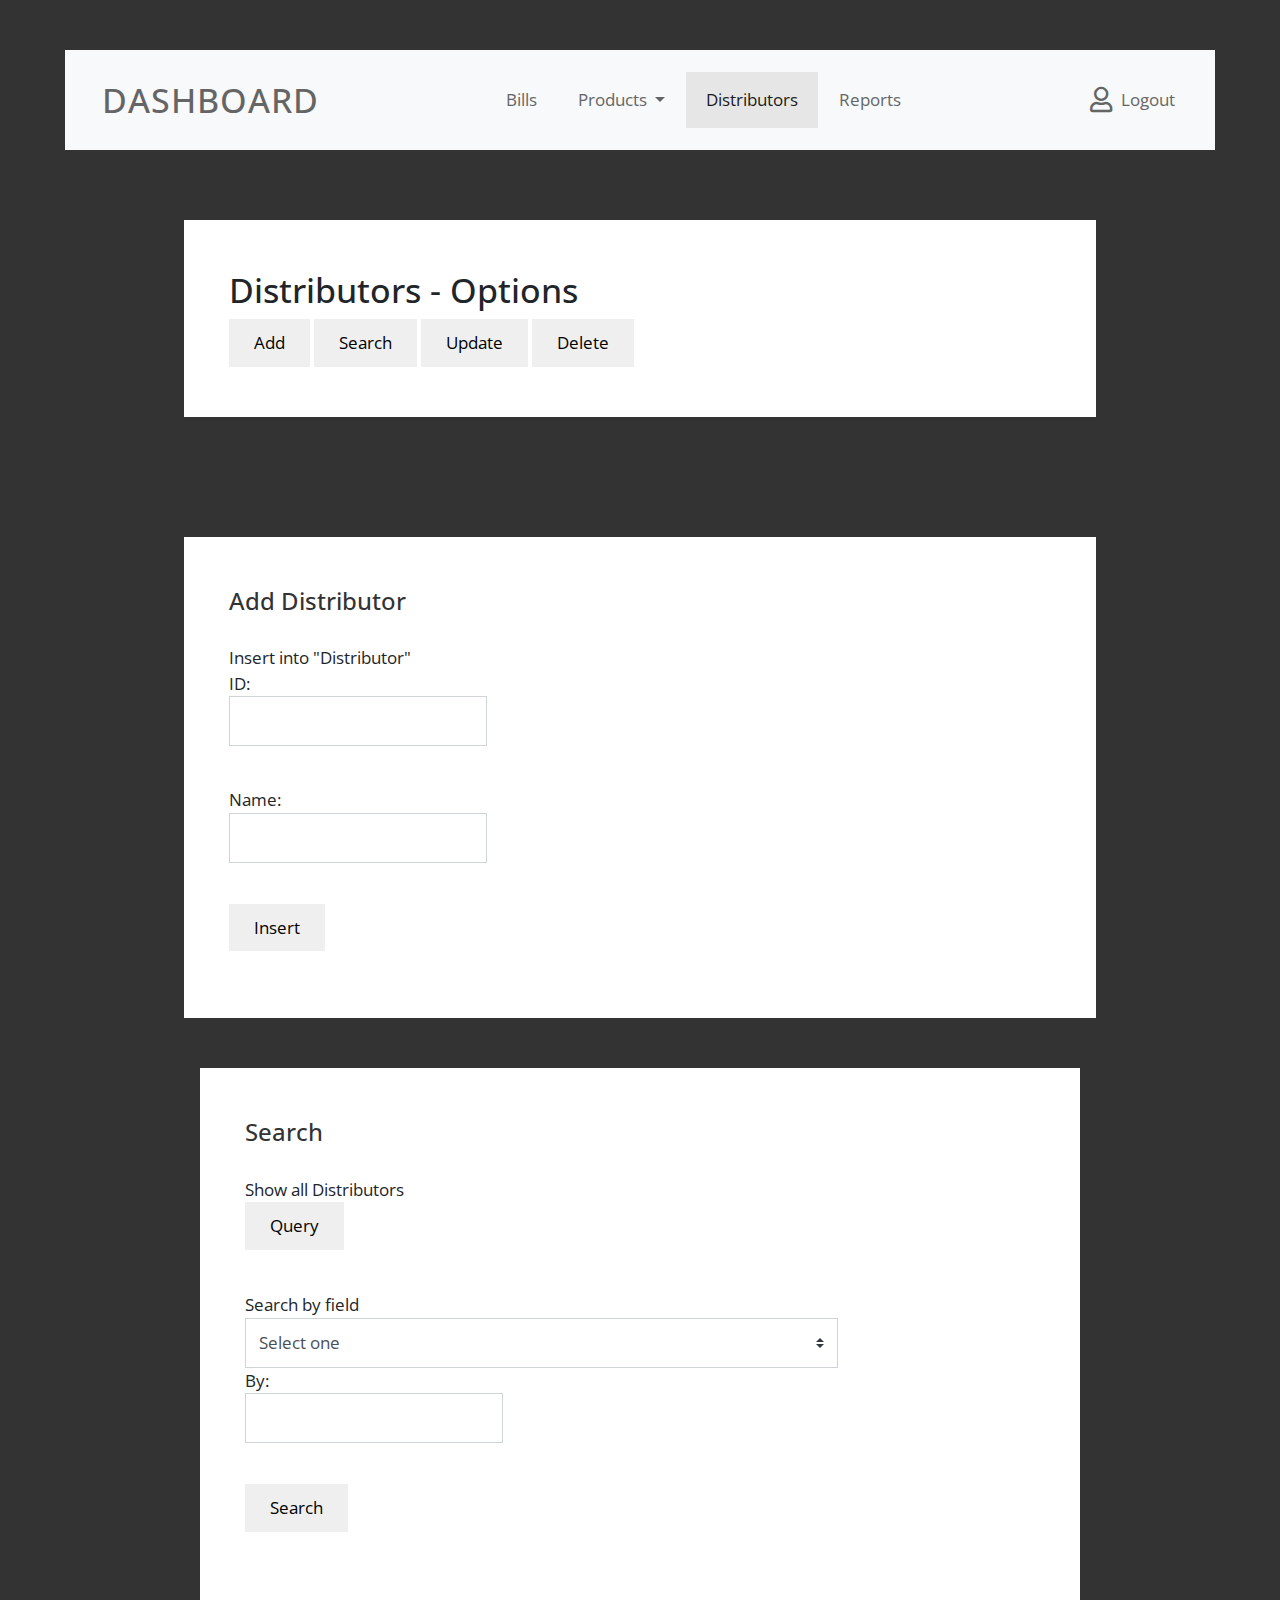
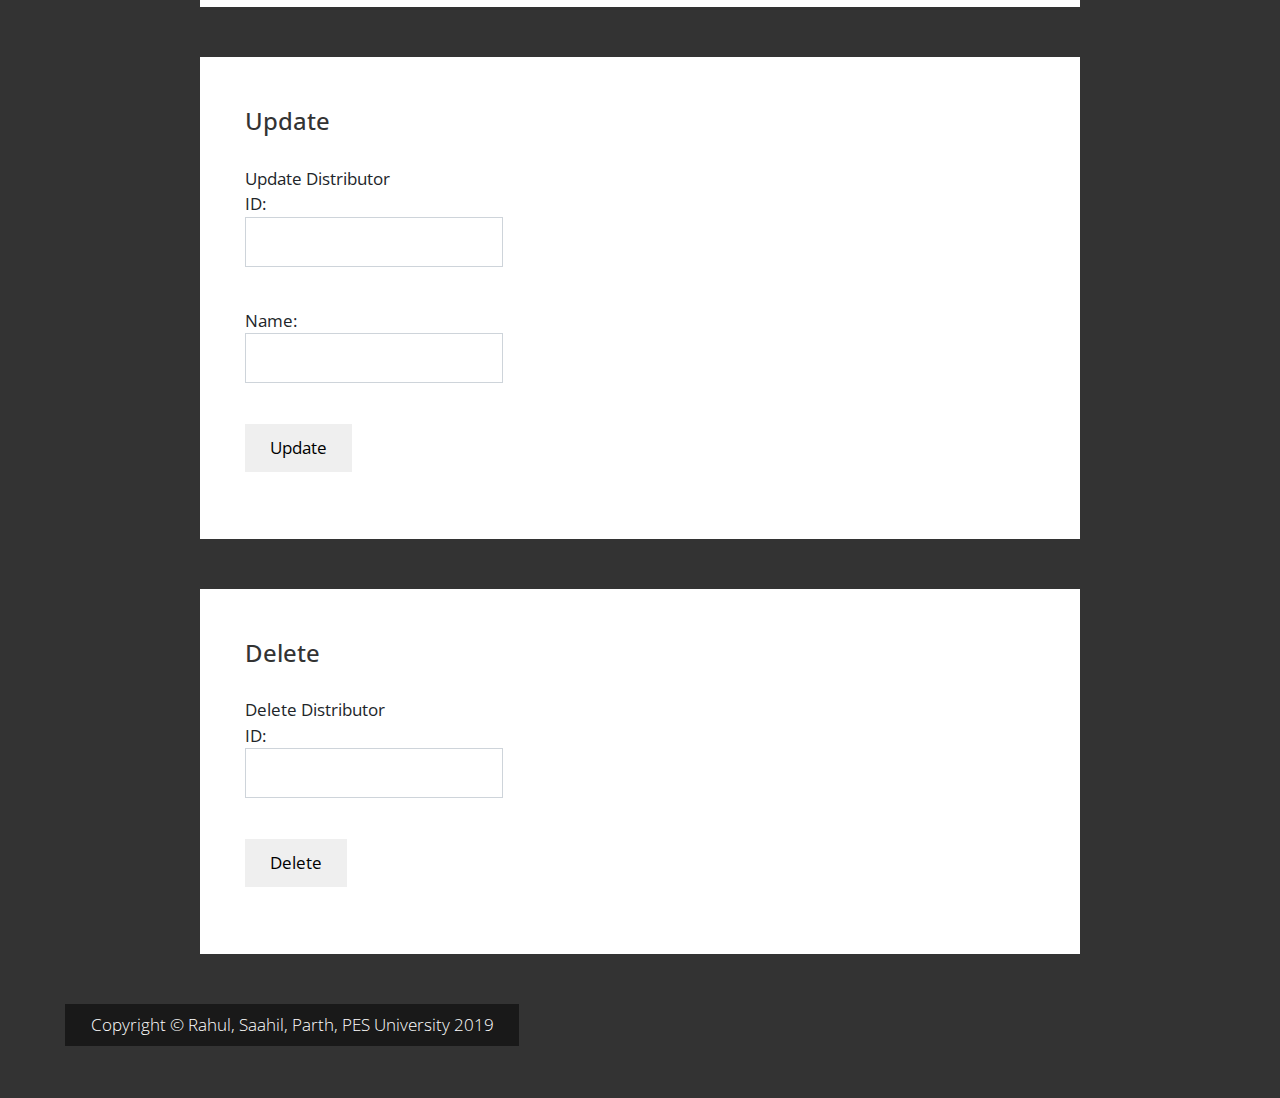
<file: distributors.html>
<!DOCTYPE html>
<html lang="en">

<head>
    <meta charset="UTF-8">
    <meta name="viewport" content="width=device-width, initial-scale=1.0">
    <meta http-equiv="X-UA-Compatible" content="ie=edge">
    <title>Dashboard</title>

    <link rel="stylesheet" href="https://fonts.googleapis.com/css?family=Open+Sans:300,400,600">
    <!-- https://fonts.google.com/specimen/Open+Sans -->
    <link rel="stylesheet" href="css/fontawesome.min.css">
    <!-- https://fontawesome.com/ -->
    <link rel="stylesheet" href="css/fullcalendar.min.css">
    <!-- https://fullcalendar.io/ -->
    <link rel="stylesheet" href="css/bootstrap.min.css">
    <!-- https://getbootstrap.com/ -->
    <link rel="stylesheet" href="css/tooplate.css">
</head>

<body id="reportsPage">
    <div class="" id="home">
        <div class="container">
            <div class="row">
                <div class="col-12">
                    <nav class="navbar navbar-expand-xl navbar-light bg-light">
                        <a class="navbar-brand" href="#">
                            <!-- <i class="fas fa-3x fa-tachometer-alt tm-site-icon"></i> -->
                            <h1 class="tm-site-title mb-0">Dashboard</h1>
                        </a>
                        <button class="navbar-toggler ml-auto mr-0" type="button" data-toggle="collapse"
                            data-target="#navbarSupportedContent" aria-controls="navbarSupportedContent"
                            aria-expanded="false" aria-label="Toggle navigation">
                            <span class="navbar-toggler-icon"></span>
                        </button>

                        <div class="collapse navbar-collapse" id="navbarSupportedContent">
                            <ul class="navbar-nav mx-auto">
                                <li class="nav-item">
                                    <a class="nav-link" href="index.html">Bills</a>
                                </li>
                                
                                <li class="nav-item dropdown">
                                    <a class="nav-link dropdown-toggle" href="products.html" id="navbarDropdown" role="button" data-toggle="dropdown" aria-haspopup="true"
                                        aria-expanded="false">
                                        Products
                                    </a>
                                    <div class="dropdown-menu" aria-labelledby="navbarDropdown">
                                        <a class="dropdown-item" href="products.html">All Products</a>
                                        <a class="dropdown-item" href="phones.html">Phones</a>
                                        <a class="dropdown-item" href="laptops.html">Laptops</a>
                                    </div>
                                </li>

                                <li class="nav-item">
                                    <a class="nav-link active" href="#">Distributors</a>
                                </li>

                                <li class="nav-item">
                                    <a class="nav-link" href="reports.html">Reports</a>
                                </li>

                            </ul>
                            <ul class="navbar-nav">
                                <li class="nav-item">
                                    <a class="nav-link d-flex" href="login.html">
                                        <i class="far fa-user mr-2 tm-logout-icon"></i>
                                        <span>Logout</span>
                                    </a>
                                </li>
                            </ul>
                        </div>
                    </nav>
                </div>
            </div>
            <!-- row -->
 
                
                <div class="row tm-content-row tm-mt-big">
                        <div class="tm-col tm-col-big">
                            <div class="bg-white tm-block h-100">
                                <h2 class="Select">Distributors - Options</h2>
                                
                                        <button class="btn btn-small" onclick="w3.toggleShow('#x1') "> Add </button>
                                        <button class="btn btn-small" onclick="w3.toggleShow('#x2') "> Search </button>
                                        <button class="btn btn-small" onclick="w3.toggleShow('#x3') "> Update </button>
                                        <button class="btn btn-small" onclick="w3.toggleShow('#x4') "> Delete </button>                                    
                                
                            </div>
                        </div>
                </div>

                <div id=x1 >
                    <div class="row tm-content-row tm-mt-big">
                        <div class="tm-col tm-col-big">
                            <div class="bg-white tm-block h-100">
                                <h2 class="tm-block-title">Add Distributor</h2>
                                <span>Insert into "Distributor"</span>
                                <div class="form-group">
                                    <form action="php/insertDistributor.php" method="POST">
                                        <label>ID: <input type="text" class="form-control" id="id" name="id"></label><br />
                                        <label>Name: <input type="text" class="form-control" id="name" name="name"></label><br />
                                        <button class="btn btn-small" type="submit">Insert</button>
                                    </form>
                                </div>
                            </div>
                        </div>
                    </div>
                </div>


                <div id=x2 >
                    <div class="tm-col tm-col-big">
                        <div class="bg-white tm-block h-100">
                            <h2 class="tm-block-title">Search</h2>
                            <span>Show all Distributors</span>
                            <div class="form-group">
                                <form>
                                    <button class="btn btn-small" type="button" onclick="queryDistributor();">Query</button>
                                </form>
                            </div>
                            <br />
                            <div id="distributorResult">

                            </div>
                            <span>Search by field</span>
                            <!-- Rahul -->
                            <form action="php/custonSearchDistributors.php" method="POST">
                                <select class="custom-select col-xl-9 col-lg-8 col-md-8 col-sm-7" id="category" name="category">
                                    <option selected>Select one</option>
                                    <option value="DistributorID">DistributorID</option>
                                    <option value="OnBoardingDate">OnBoardingDate</option>
                                    <option value="DistributorName">DistributorName</option>
                                </select>
                                <label>By: <input type="text" class="form-control" id="value" name="value"></label><br />
                                <button class="btn btn-small" type="button" onclick="customSearchDistributors();">Search</button>
                            </form>
                            <br />
                            <div id="customSearchResult">

                            </div>
                        </div>
                    </div>
                </div>


                <div id=x3>
                    <div class="tm-col tm-col-big">
                        <div class="bg-white tm-block h-100">
                            <h2 class="tm-block-title">Update</h2>
                            <span>Update Distributor</span>
                            <div class="form-group">
                                <form action="php/updateDistributor.php" method="POST">
                                    <label>ID: <input type="text" class="form-control" id="updateID" name="updateID"></label><br />
                                    <label>Name: <input type="text" class="form-control" id="updateName" name="updateName"></label><br />
                                    <button class="btn btn-small" type="submit">Update</button>
                                </form>
                            </div>
                        </div>
                    </div>
                </div>

                <div id=x4 >
                    <div class="tm-col tm-col-big">
                        <div class="bg-white tm-block h-100">
                            <h2 class="tm-block-title">Delete</h2>
                            <span>Delete Distributor</span>
                            <div class="form-group">
                                <form action="php/deleteDistributor.php" method="POST">
                                    <label>ID: <input type="text" class="form-control" id="deleteID" name="deleteID"></label><br />
                                    <button class="btn btn-small" type="submit">Delete</button>
                                </form>
                            </div>
                        </div>
                    </div>
                </div>

            <footer class="row tm-mt-small">
                <div class="col-12 font-weight-light">
                    <p class="d-inline-block tm-bg-black text-white py-2 px-4">
                        Copyright &copy; Rahul, Saahil, Parth, PES University 2019

                    </p>
                </div>
            </footer>
        </div>
    </div>
    <script src="js/jquery-3.3.1.min.js"></script>
    <!-- https://jquery.com/download/ -->
    <script src="js/moment.min.js"></script>
    <!-- https://momentjs.com/ -->
    <script src="js/utils.js"></script>
    <script src="js/Chart.min.js"></script>
    <!-- http://www.chartjs.org/docs/latest/ -->
    <script src="js/fullcalendar.min.js"></script>
    <!-- https://fullcalendar.io/ -->
    <script src="js/bootstrap.min.js"></script>
    <!-- https://getbootstrap.com/ -->
    <script src="js/tooplate-scripts.js"></script>
    <script src="https://www.w3schools.com/lib/w3.js"></script>
    <script>
        w3.toggleShow('#x1');
        w3.toggleShow('#x2');
        w3.toggleShow('#x3');
        w3.toggleShow('#x4');
        function customSearchDistributors() {
            var category = document.getElementById("category").value;
            var value = document.getElementById("value").value;
                var oReq = new XMLHttpRequest();
                oReq.onload = function () {
                    var objArr = JSON.parse(this.response);
                    console.log(objArr);
                    var x = document.createElement("TABLE");
                x.setAttribute("id", "myTable1");
                x.setAttribute("class", "table table-responsive");

                document.getElementById("customSearchResult").appendChild(x);
                objArr.forEach(element => 
                {
                    var y = document.createElement("TR");
                    y.setAttribute("id", "row");
                    var z;
                    element.forEach(value => 
                    {
                        console.log(value);
                        z = document.createElement("TD");
                        var t = document.createTextNode(value);
                        z.appendChild(t);
                        y.appendChild(z);
                    });
                    document.getElementById("myTable1").appendChild(y);
                });
            };
                oReq.open("get", "php/customSearchDistributor.php?category="+category+"&value="+value, true);
                oReq.send();
            }
        function queryDistributor() {
                var oReq = new XMLHttpRequest();
                oReq.onload = function () {
                    var objArr = JSON.parse(this.response);
                    console.log(objArr);
                    var x = document.createElement("TABLE");
                x.setAttribute("id", "myTable");
                x.setAttribute("class", "table table-responsive");

                document.getElementById("distributorResult").appendChild(x);
                objArr.forEach(element => 
                {
                    var y = document.createElement("TR");
                    y.setAttribute("id", "row");
                    var z;
                    element.forEach(value => 
                    {
                        // console.log(value);
                        z = document.createElement("TD");
                        var t = document.createTextNode(value);
                        z.appendChild(t);
                        y.appendChild(z);
                    });
                    var extraBtn = document.createElement("TD");
                    var btn = document.createElement("BUTTON");
                    var tNode = document.createTextNode("Delete");
                    btn.appendChild(tNode);
                    btn.setAttribute("class", "btn btn-small");
                    btn.setAttribute("type", "button");
                    btn.addEventListener("click", function(){
                        alert("Are you sure you want to delete "+element[0]+"?");
                        var req = new XMLHttpRequest();
                        var data = new FormData();
                        data.append('deleteID',element[0]);
                        req.open("POST", "php/deleteDistributor.php", true);
                        req.send(data);
                    });
                    extraBtn.appendChild(btn);
                    y.appendChild(extraBtn);
                    document.getElementById("myTable").appendChild(y);
                });
            };
                oReq.open("get", "php/queryDistributor.php", true);
                oReq.send();
            }
        function toggleShow(){
            w3.toggleShow = function (sel) 
            {
            var i, x = w3.getElements(sel), l = x.length;
            for (i = 0; i < l; i++)
            {    
                if (x[i].style.display == "none")
                {
                    w3.styleElement(x[i], "display", "block");
                } else
                {
                    w3.styleElement(x[i], "display", "none");
                }
            }
        }
        }
    </script>
</body>

</html>
</file>
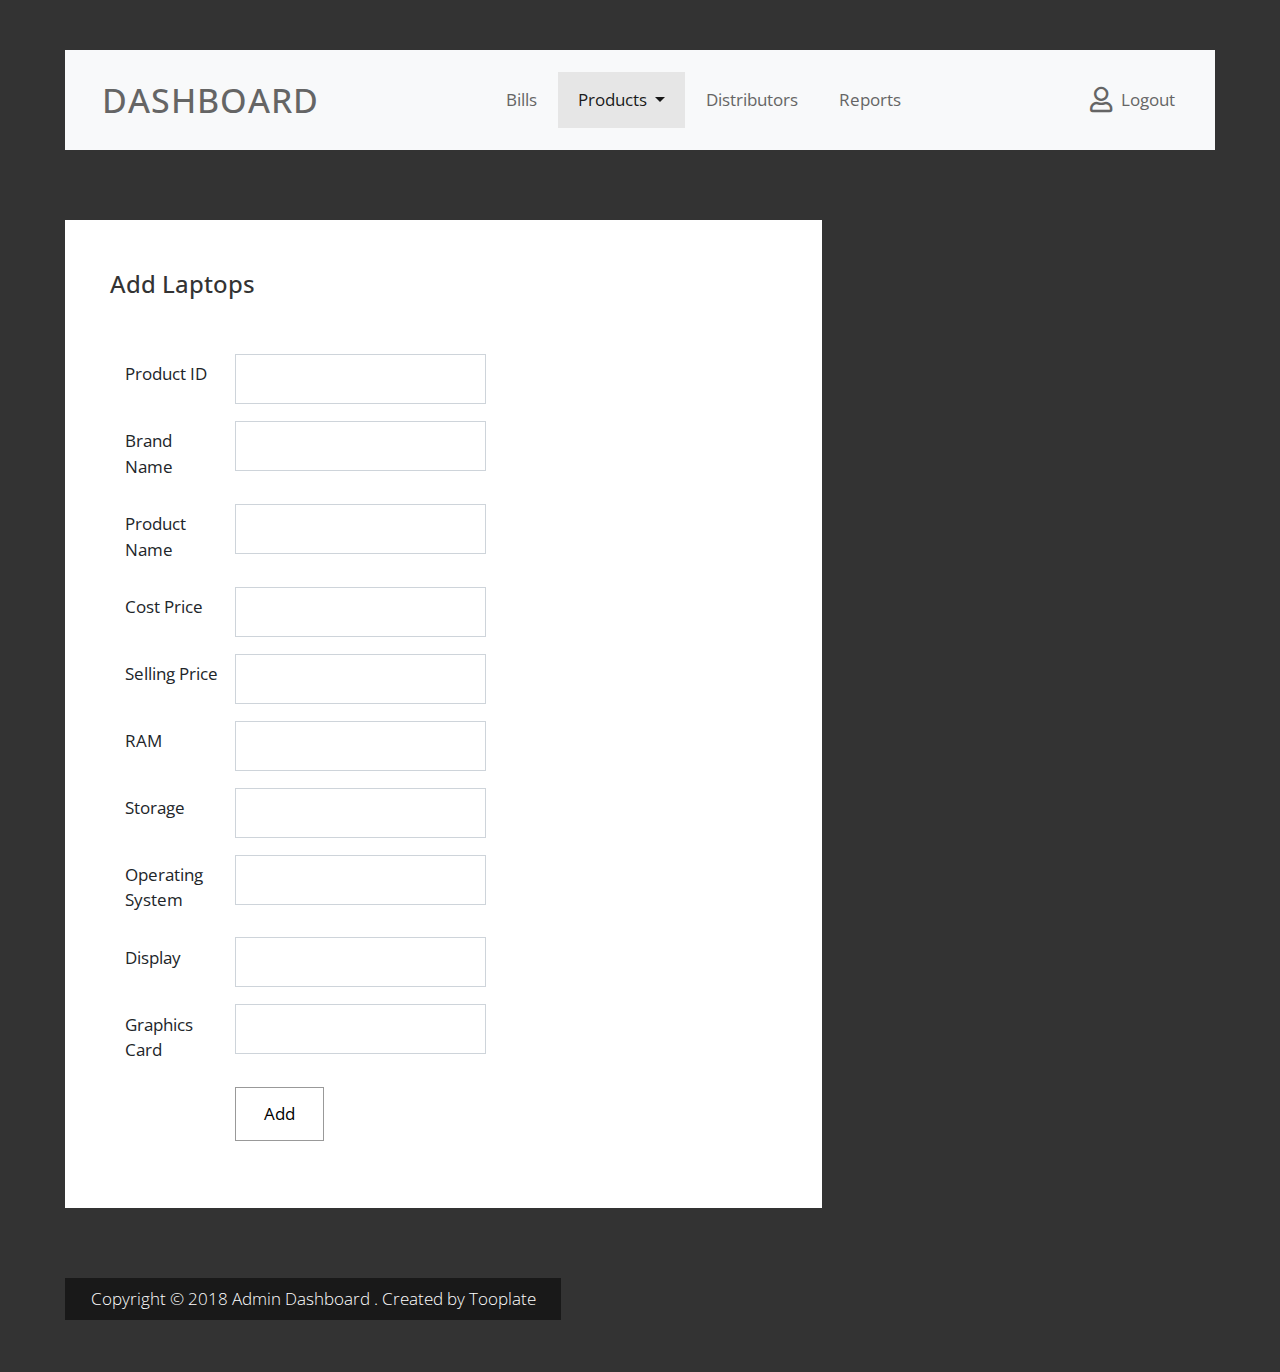
<file: laptops.html>
<!DOCTYPE html>
<html lang="en">

<head>
    <meta charset="UTF-8">
    <meta name="viewport" content="width=device-width, initial-scale=1.0">
    <meta http-equiv="X-UA-Compatible" content="ie=edge">
    <title>Add Laptops - Dashboard Admin Template</title>
    <!--

    Template 2108 Dashboard

	http://www.tooplate.com/view/2108-dashboard

    -->
    <link rel="stylesheet" href="https://fonts.googleapis.com/css?family=Open+Sans:300,400,600">
    <!-- https://fonts.google.com/specimen/Open+Sans -->
    <link rel="stylesheet" href="css/fontawesome.min.css">
    <!-- https://fontawesome.com/ -->
    <link rel="stylesheet" href="jquery-ui-datepicker/jquery-ui.min.css" type="text/css" />
    <!-- http://api.jqueryui.com/datepicker/ -->
    <link rel="stylesheet" href="css/bootstrap.min.css">
    <!-- https://getbootstrap.com/ -->
    <link rel="stylesheet" href="css/tooplate.css">
</head>

<body class="bg02">
    <div class="container">
        <div class="row">
            <div class="col-12">
                <nav class="navbar navbar-expand-xl navbar-light bg-light">
                    <a class="navbar-brand" href="index.html">
                        <!-- <i class="fas fa-3x fa-tachometer-alt tm-site-icon"></i> -->
                        <h1 class="tm-site-title mb-0">Dashboard</h1>
                    </a>
                    <button class="navbar-toggler ml-auto mr-0" type="button" data-toggle="collapse" data-target="#navbarSupportedContent" aria-controls="navbarSupportedContent"
                        aria-expanded="false" aria-label="Toggle navigation">
                        <span class="navbar-toggler-icon"></span>
                    </button>

                    <div class="collapse navbar-collapse" id="navbarSupportedContent">
                        <ul class="navbar-nav mx-auto">
                                <li class="nav-item">
                                    <a class="nav-link" href="index.html">Bills</a>
                                </li>
                                
                                <li class="nav-item dropdown active">
                                    <a class="nav-link dropdown-toggle active" href="products.html" id="navbarDropdown" role="button" data-toggle="dropdown" aria-haspopup="true"
                                        aria-expanded="false">
                                        Products
                                    </a>
                                    <div class="dropdown-menu" aria-labelledby="navbarDropdown">
                                        <a class="dropdown-item" href="products.html">All Products</a>
                                        <a class="dropdown-item" href="phones.html">Phones</a>
                                        <a class="dropdown-item" href="laptops.html">Laptops</a>
                                    </div>
                                </li>

                                <li class="nav-item">
                                    <a class="nav-link" href="distributors.html">Distributors</a>
                                </li>

                                <li class="nav-item">
                                    <a class="nav-link" href="reports.html">Reports</a>
                                </li>

                        </ul>
                        <ul class="navbar-nav">
                            <li class="nav-item">
                                <a class="nav-link d-flex" href="login.html">
                                    <i class="far fa-user mr-2 tm-logout-icon"></i>
                                    <span>Logout</span>
                                </a>
                            </li>
                        </ul>
                    </div>
                </nav>
            </div>
        </div>
        <!-- row -->
        <div class="row tm-mt-big">
            <div class="col-xl-8 col-lg-10 col-md-12 col-sm-12">
                <div class="bg-white tm-block">
                    <div class="row">
                        <div class="col-12">
                            <h2 class="tm-block-title d-inline-block">Add Laptops</h2>
                        </div>
                    </div>
                    <div class="row mt-4 tm-edit-product-row">
                        <div class="col-xl-7 col-lg-7 col-md-12">
                            <form action="php/insertLaptop.php" method="POST" class="tm-edit-product-form">
                            
                                <div class="input-group mb-3">
                                    <label for="ProductID" class="col-xl-4 col-lg-4 col-md-4 col-sm-5 col-form-label">Product ID
                                    </label>
                                    <input id="ProductID" name="ProductID" type="text" class="form-control validate col-xl-9 col-lg-8 col-md-8 col-sm-7">
                                </div>

                                <div class="input-group mb-3">
                                    <label for="brandName" class="col-xl-4 col-lg-4 col-md-4 col-sm-5 col-form-label">Brand Name
                                    </label>
                                    <input id="brandName" name="brandName" type="text" class="form-control validate col-xl-9 col-lg-8 col-md-8 col-sm-7">
                                </div>

                                <div class="input-group mb-3">
                                    <label for="productName" class="col-xl-4 col-lg-4 col-md-4 col-sm-5 col-form-label">Product Name
                                    </label>
                                    <input id="productName" name="productName" type="text" class="form-control validate col-xl-9 col-lg-8 col-md-8 col-sm-7">
                                </div>

                                <div class="input-group mb-3">
                                    <label for="costPrice" class="col-xl-4 col-lg-4 col-md-4 col-sm-5 col-form-label">Cost Price
                                    </label>
                                    <input id="costPrice" name="costPrice" type="number" class="form-control validate col-xl-9 col-lg-8 col-md-8 col-sm-7">
                                </div>

                                <div class="input-group mb-3">
                                    <label for="sellingPrice" class="col-xl-4 col-lg-4 col-md-4 col-sm-5 col-form-label">Selling Price
                                    </label>
                                    <input id="sellingPrice" name="sellingPrice" type="number" class="form-control validate col-xl-9 col-lg-8 col-md-8 col-sm-7">
                                </div>

                                <div class="input-group mb-3">
                                    <label for="RAM" class="col-xl-4 col-lg-4 col-md-4 col-sm-5 col-form-label">RAM
                                    </label>
                                    <input id="RAM" name="RAM" type="number" class="form-control validate col-xl-9 col-lg-8 col-md-8 col-sm-7">
                                </div>

                                <div class="input-group mb-3">
                                    <label for="storage" class="col-xl-4 col-lg-4 col-md-4 col-sm-5 col-form-label">Storage
                                    </label>
                                    <input id="storage" name="storage" type="number" class="form-control validate col-xl-9 col-lg-8 col-md-8 col-sm-7">
                                </div>

                                <div class="input-group mb-3">
                                    <label for="OS" class="col-xl-4 col-lg-4 col-md-4 col-sm-5 col-form-label">Operating System
                                    </label>
                                    <input id="OS" name="OS" type="text" class="form-control validate col-xl-9 col-lg-8 col-md-8 col-sm-7">
                                </div>

                                <div class="input-group mb-3">
                                    <label for="display" class="col-xl-4 col-lg-4 col-md-4 col-sm-5 col-form-label">Display
                                    </label>
                                    <input id="display" name="display" type="text" class="form-control validate col-xl-9 col-lg-8 col-md-8 col-sm-7">
                                </div>

                                <div class="input-group mb-3">
                                    <label for="graphicsCard" class="col-xl-4 col-lg-4 col-md-4 col-sm-5 col-form-label">Graphics Card
                                    </label>
                                    <input id="graphicsCard" name="graphicsCard" type="number" class="form-control validate col-xl-9 col-lg-8 col-md-8 col-sm-7">
                                </div>

                                <div class="input-group mb-3">
                                    <div class="ml-auto col-xl-8 col-lg-8 col-md-8 col-sm-7 pl-0">
                                        <button type="submit" class="btn btn-primary">Add
                                        </button>
                                    </div>
                                </div>
                            </form>
                        </div>
                        <!--<div class="col-xl-4 col-lg-4 col-md-12 mx-auto mb-4">
                            <div class="tm-product-img-dummy mx-auto">
                                <i class="fas fa-5x fa-cloud-upload-alt" onclick="document.getElementById('fileInput').click();"></i>
                            </div>
                            <div class="custom-file mt-3 mb-3">
                                <input id="fileInput" type="file" style="display:none;" />
                                <input type="button" class="btn btn-primary d-block mx-auto" value="Upload ..." onclick="document.getElementById('fileInput').click();"
                                />
                            </div>
                        </div>-->
                    </div>
                </div>
            </div>
        </div>
        <footer class="row tm-mt-big">
            <div class="col-12 font-weight-light">
                <p class="d-inline-block tm-bg-black text-white py-2 px-4">
                    Copyright &copy; 2018 Admin Dashboard . Created by
                    <a rel="nofollow" href="https://www.tooplate.com" class="text-white tm-footer-link">Tooplate</a>
                </p>
            </div>
        </footer>
    </div>

    <script src="js/jquery-3.3.1.min.js"></script>
    <!-- https://jquery.com/download/ -->
    <script src="jquery-ui-datepicker/jquery-ui.min.js"></script>
    <!-- https://jqueryui.com/download/ -->
    <script src="js/bootstrap.min.js"></script>
    <!-- https://getbootstrap.com/ -->
    <script>
        $(function () {
            $('#expire_date').datepicker();
        });
    </script>
</body>

</html>
</file>
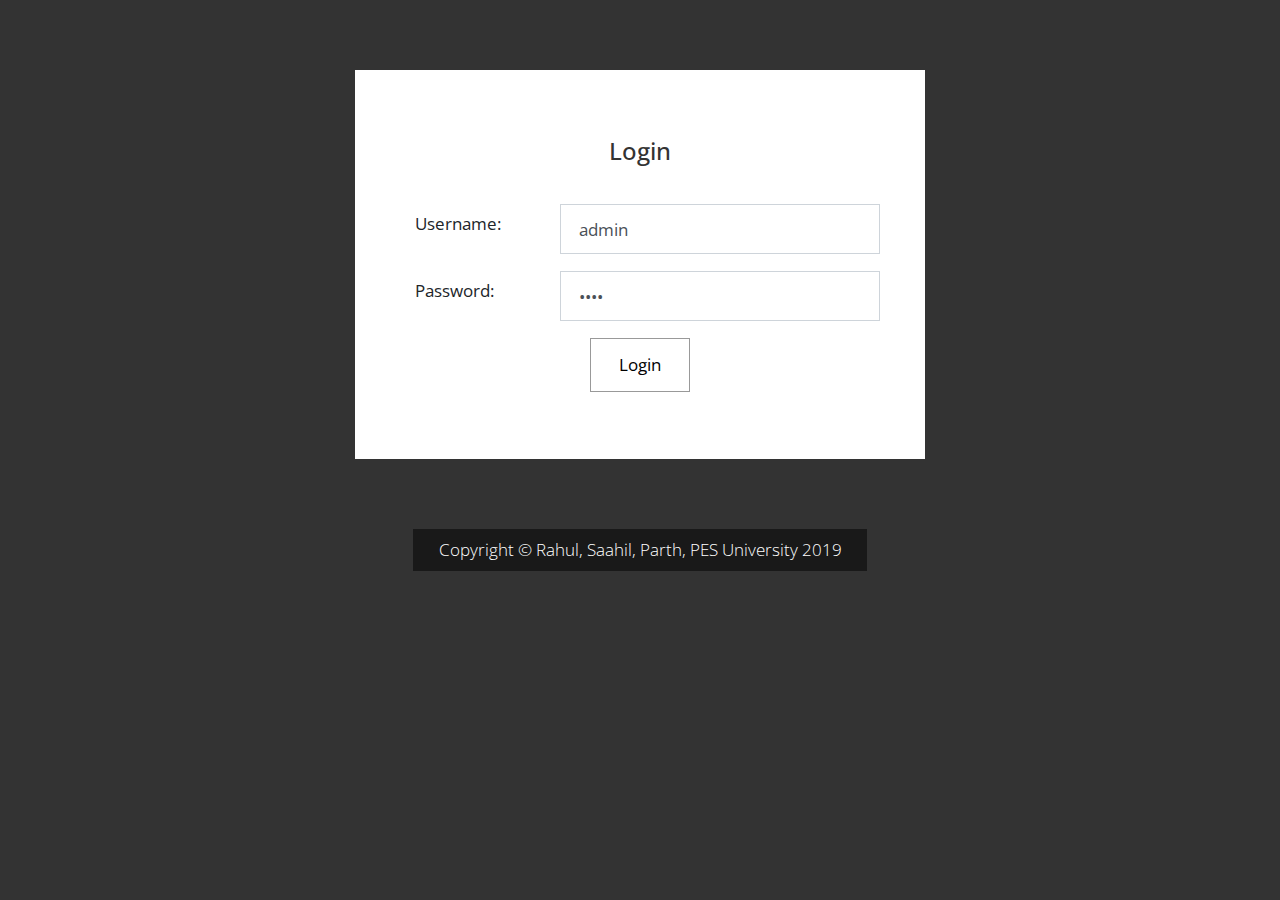
<file: login.html>
<!DOCTYPE html>
<html lang="en">

<head>
    <meta charset="UTF-8">
    <meta name="viewport" content="width=device-width, initial-scale=1.0">
    <meta http-equiv="X-UA-Compatible" content="ie=edge">
    <title>Login Page - Dashboard Admin Template</title>
    <!--

    Template 2108 Dashboard

	http://www.tooplate.com/view/2108-dashboard

    -->
    <link rel="stylesheet" href="https://fonts.googleapis.com/css?family=Open+Sans:300,400,600">
    <!-- https://fonts.google.com/specimen/Open+Sans -->
    <link rel="stylesheet" href="css/fontawesome.min.css">
    <!-- https://fontawesome.com/ -->
    <link rel="stylesheet" href="css/bootstrap.min.css">
    <!-- https://getbootstrap.com/ -->
    <link rel="stylesheet" href="css/tooplate.css">
</head>

<body class="bg03">
    <div class="container">
        <div class="row tm-mt-big">
            <div class="col-12 mx-auto tm-login-col">
                <div class="bg-white tm-block">
                    <div class="row">
                        <div class="col-12 text-center">
                            <!-- <i class="fas fa-3x fa-tachometer-alt tm-site-icon text-center"></i> -->
                            <h2 class="tm-block-title mt-3">Login</h2>
                        </div>
                    </div>
                    <div class="row mt-2">
                        <div class="col-12">
                            <form action="index.html" method="post" class="tm-login-form">
                                <div class="input-group">
                                    <label for="username" class="col-xl-4 col-lg-4 col-md-4 col-sm-5 col-form-label">Username:</label>
                                    <input name="username" type="text" class="form-control validate col-xl-9 col-lg-8 col-md-8 col-sm-7" id="username" value="admin" required>
                                </div>
                                <div class="input-group mt-3">
                                    <label for="password" class="col-xl-4 col-lg-4 col-md-4 col-sm-5 col-form-label">Password:</label>
                                    <input name="password" type="password" class="form-control validate" id="password" value="1234" required>
                                </div>
                                <div class="input-group mt-3">
                                    <button type="submit" class="btn btn-primary d-inline-block mx-auto">Login</button>
                                </div>
                                <div class="input-group mt-3">
                                </div>
                            </form>
                        </div>
                    </div>
                </div>
            </div>
        </div>
        <footer class="row tm-mt-big">
            <div class="col-12 font-weight-light text-center">
                <p class="d-inline-block tm-bg-black text-white py-2 px-4">
                    Copyright &copy; Rahul, Saahil, Parth, PES University 2019

                </p>
            </div>
        </footer>
    </div>
</body>

</html>
</file>
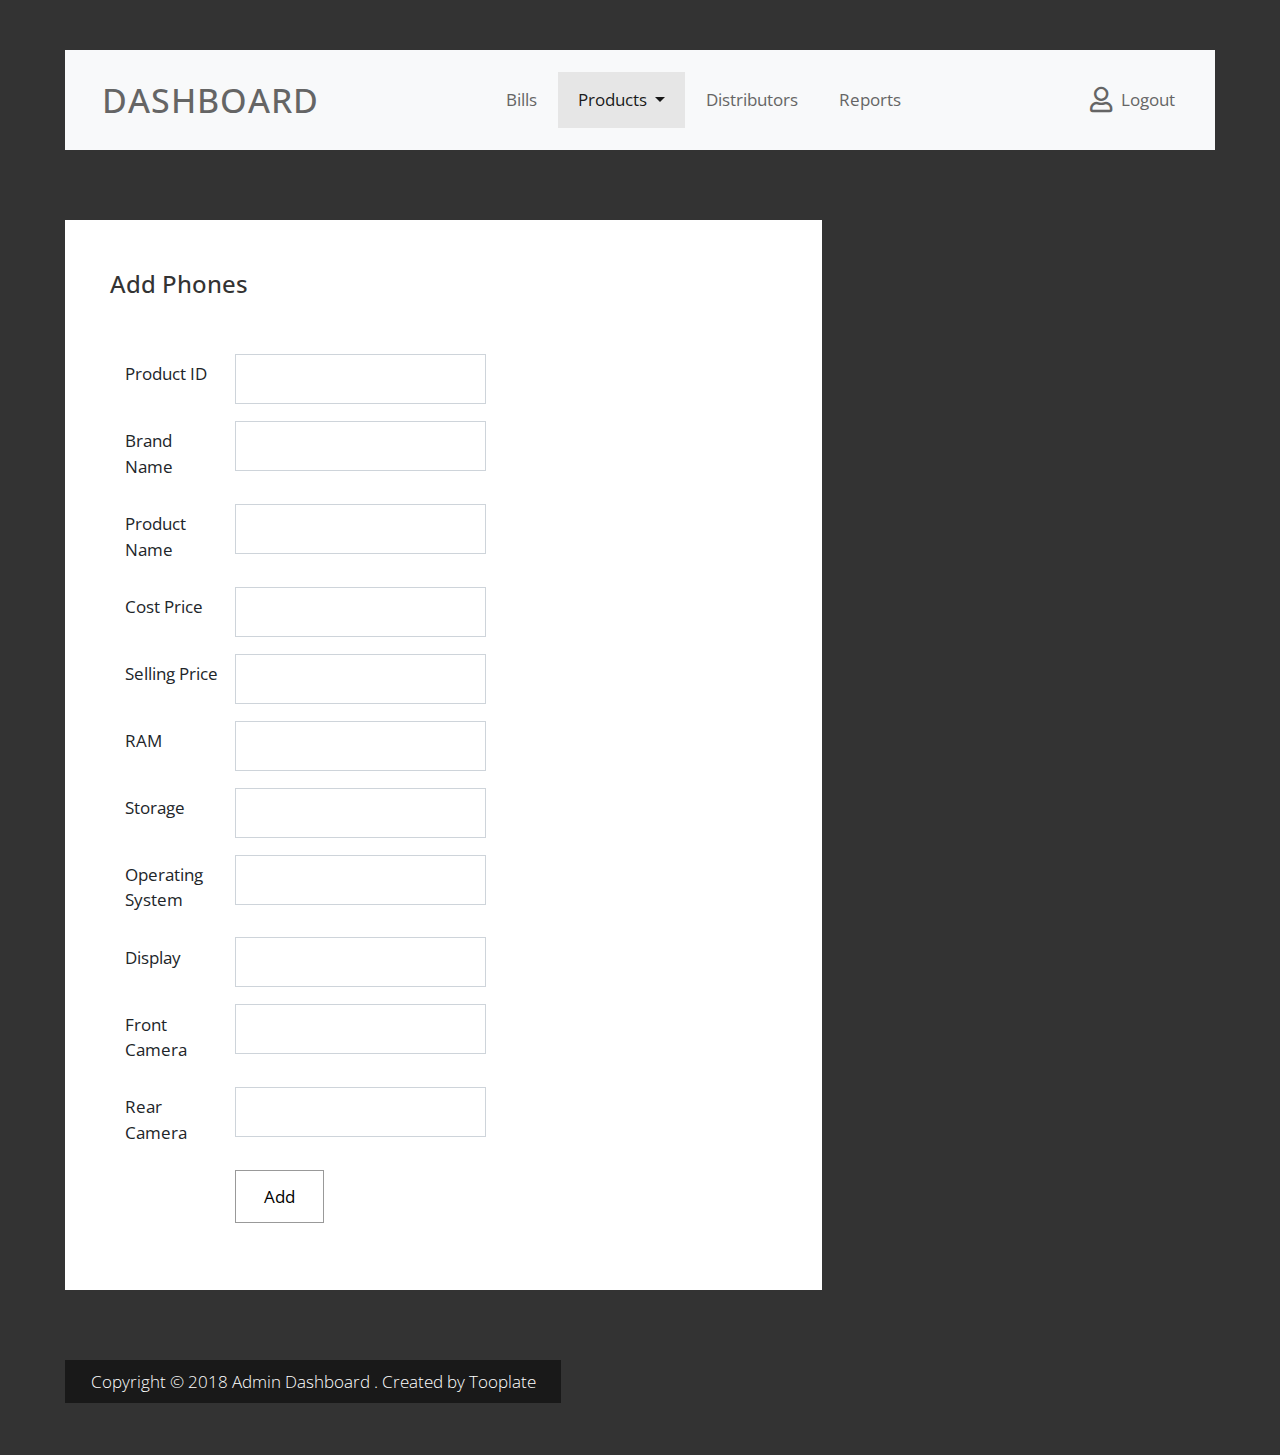
<file: phones.html>
<!DOCTYPE html>
<html lang="en">

<head>
    <meta charset="UTF-8">
    <meta name="viewport" content="width=device-width, initial-scale=1.0">
    <meta http-equiv="X-UA-Compatible" content="ie=edge">
    <title>Add Phones - Dashboard Admin Template</title>
    <!--

    Template 2108 Dashboard

	http://www.tooplate.com/view/2108-dashboard

    -->
    <link rel="stylesheet" href="https://fonts.googleapis.com/css?family=Open+Sans:300,400,600">
    <!-- https://fonts.google.com/specimen/Open+Sans -->
    <link rel="stylesheet" href="css/fontawesome.min.css">
    <!-- https://fontawesome.com/ -->
    <link rel="stylesheet" href="jquery-ui-datepicker/jquery-ui.min.css" type="text/css" />
    <!-- http://api.jqueryui.com/datepicker/ -->
    <link rel="stylesheet" href="css/bootstrap.min.css">
    <!-- https://getbootstrap.com/ -->
    <link rel="stylesheet" href="css/tooplate.css">
</head>

<body class="bg02">
    <div class="container">
        <div class="row">
            <div class="col-12">
                <nav class="navbar navbar-expand-xl navbar-light bg-light">
                    <a class="navbar-brand" href="index.html">
                        <!-- <i class="fas fa-3x fa-tachometer-alt tm-site-icon"></i> -->
                        <h1 class="tm-site-title mb-0">Dashboard</h1>
                    </a>
                    <button class="navbar-toggler ml-auto mr-0" type="button" data-toggle="collapse" data-target="#navbarSupportedContent" aria-controls="navbarSupportedContent"
                        aria-expanded="false" aria-label="Toggle navigation">
                        <span class="navbar-toggler-icon"></span>
                    </button>

                    <div class="collapse navbar-collapse" id="navbarSupportedContent">
                        <ul class="navbar-nav mx-auto">
                                <li class="nav-item">
                                    <a class="nav-link" href="index.html">Bills</a>
                                </li>
                                
                                <li class="nav-item dropdown active">
                                    <a class="nav-link dropdown-toggle active" href="products.html" id="navbarDropdown" role="button" data-toggle="dropdown" aria-haspopup="true"
                                        aria-expanded="false">
                                        Products
                                    </a>
                                    <div class="dropdown-menu" aria-labelledby="navbarDropdown">
                                        <a class="dropdown-item" href="products.html">All Products</a>
                                        <a class="dropdown-item" href="phones.html">Phones</a>
                                        <a class="dropdown-item" href="laptops.html">Laptops</a>
                                    </div>
                                </li>

                                <li class="nav-item">
                                    <a class="nav-link" href="distributors.html">Distributors</a>
                                </li>

                                <li class="nav-item">
                                    <a class="nav-link" href="reports.html">Reports</a>
                                </li>

                        </ul>
                        <ul class="navbar-nav">
                            <li class="nav-item">
                                <a class="nav-link d-flex" href="login.html">
                                    <i class="far fa-user mr-2 tm-logout-icon"></i>
                                    <span>Logout</span>
                                </a>
                            </li>
                        </ul>
                    </div>
                </nav>
            </div>
        </div>
        <!-- row -->
        <div class="row tm-mt-big">
            <div class="col-xl-8 col-lg-10 col-md-12 col-sm-12">
                <div class="bg-white tm-block">
                    <div class="row">
                        <div class="col-12">
                            <h2 class="tm-block-title d-inline-block">Add Phones</h2>
                        </div>
                    </div>
                    <div class="row mt-4 tm-edit-product-row">
                        <div class="col-xl-7 col-lg-7 col-md-12">
                            <form action="php/insertPhone.php" method="POST" class="tm-edit-product-form">
                            
                                <div class="input-group mb-3">
                                    <label for="ProductID" class="col-xl-4 col-lg-4 col-md-4 col-sm-5 col-form-label">Product ID
                                    </label>
                                    <input id="ProductID" name="ProductID" type="text" class="form-control validate col-xl-9 col-lg-8 col-md-8 col-sm-7">
                                </div>

                                <div class="input-group mb-3">
                                    <label for="brandName" class="col-xl-4 col-lg-4 col-md-4 col-sm-5 col-form-label">Brand Name
                                    </label>
                                    <input id="brandName" name="brandName" type="text" class="form-control validate col-xl-9 col-lg-8 col-md-8 col-sm-7">
                                </div>

                                <div class="input-group mb-3">
                                    <label for="productName" class="col-xl-4 col-lg-4 col-md-4 col-sm-5 col-form-label">Product Name
                                    </label>
                                    <input id="productName" name="productName" type="text" class="form-control validate col-xl-9 col-lg-8 col-md-8 col-sm-7">
                                </div>

                                <div class="input-group mb-3">
                                    <label for="costPrice" class="col-xl-4 col-lg-4 col-md-4 col-sm-5 col-form-label">Cost Price
                                    </label>
                                    <input id="costPrice" name="costPrice" type="number" class="form-control validate col-xl-9 col-lg-8 col-md-8 col-sm-7">
                                </div>

                                <div class="input-group mb-3">
                                    <label for="sellingPrice" class="col-xl-4 col-lg-4 col-md-4 col-sm-5 col-form-label">Selling Price
                                    </label>
                                    <input id="sellingPrice" name="sellingPrice" type="number" class="form-control validate col-xl-9 col-lg-8 col-md-8 col-sm-7">
                                </div>

                                <div class="input-group mb-3">
                                    <label for="RAM" class="col-xl-4 col-lg-4 col-md-4 col-sm-5 col-form-label">RAM
                                    </label>
                                    <input id="RAM" name="RAM" type="number" class="form-control validate col-xl-9 col-lg-8 col-md-8 col-sm-7">
                                </div>

                                <div class="input-group mb-3">
                                    <label for="storage" class="col-xl-4 col-lg-4 col-md-4 col-sm-5 col-form-label">Storage
                                    </label>
                                    <input id="storage" name="storage" type="number" class="form-control validate col-xl-9 col-lg-8 col-md-8 col-sm-7">
                                </div>

                                <div class="input-group mb-3">
                                    <label for="OS" class="col-xl-4 col-lg-4 col-md-4 col-sm-5 col-form-label">Operating System
                                    </label>
                                    <input id="OS" name="OS" type="text" class="form-control validate col-xl-9 col-lg-8 col-md-8 col-sm-7">
                                </div>

                                <div class="input-group mb-3">
                                    <label for="display" class="col-xl-4 col-lg-4 col-md-4 col-sm-5 col-form-label">Display
                                    </label>
                                    <input id="display" name="display" type="text" class="form-control validate col-xl-9 col-lg-8 col-md-8 col-sm-7">
                                </div>

                                <div class="input-group mb-3">
                                    <label for="frontCamera" class="col-xl-4 col-lg-4 col-md-4 col-sm-5 col-form-label">Front Camera
                                    </label>
                                    <input id="frontCamera" name="frontCamera" type="number" class="form-control validate col-xl-9 col-lg-8 col-md-8 col-sm-7">
                                </div>

                                <div class="input-group mb-3">
                                    <label for="rearCamera" class="col-xl-4 col-lg-4 col-md-4 col-sm-5 col-form-label">Rear Camera
                                    </label>
                                    <input id="rearCamera" name="rearCamera" type="number" class="form-control validate col-xl-9 col-lg-8 col-md-8 col-sm-7">
                                </div>

                                <div class="input-group mb-3">
                                    <div class="ml-auto col-xl-8 col-lg-8 col-md-8 col-sm-7 pl-0">
                                        <button type="submit" class="btn btn-primary">Add
                                        </button>
                                    </div>
                                </div>
                            </form>
                        </div>
                        <!--<div class="col-xl-4 col-lg-4 col-md-12 mx-auto mb-4">
                            <div class="tm-product-img-dummy mx-auto">
                                <i class="fas fa-5x fa-cloud-upload-alt" onclick="document.getElementById('fileInput').click();"></i>
                            </div>
                            <div class="custom-file mt-3 mb-3">
                                <input id="fileInput" type="file" style="display:none;" />
                                <input type="button" class="btn btn-primary d-block mx-auto" value="Upload ..." onclick="document.getElementById('fileInput').click();"
                                />
                            </div>
                        </div>-->
                    </div>
                </div>
            </div>
        </div>
        <footer class="row tm-mt-big">
            <div class="col-12 font-weight-light">
                <p class="d-inline-block tm-bg-black text-white py-2 px-4">
                    Copyright &copy; 2018 Admin Dashboard . Created by
                    <a rel="nofollow" href="https://www.tooplate.com" class="text-white tm-footer-link">Tooplate</a>
                </p>
            </div>
        </footer>
    </div>

    <script src="js/jquery-3.3.1.min.js"></script>
    <!-- https://jquery.com/download/ -->
    <script src="jquery-ui-datepicker/jquery-ui.min.js"></script>
    <!-- https://jqueryui.com/download/ -->
    <script src="js/bootstrap.min.js"></script>
    <!-- https://getbootstrap.com/ -->
    <script>
        $(function () {
            $('#expire_date').datepicker();
        });
    </script>
</body>

</html>
</file>
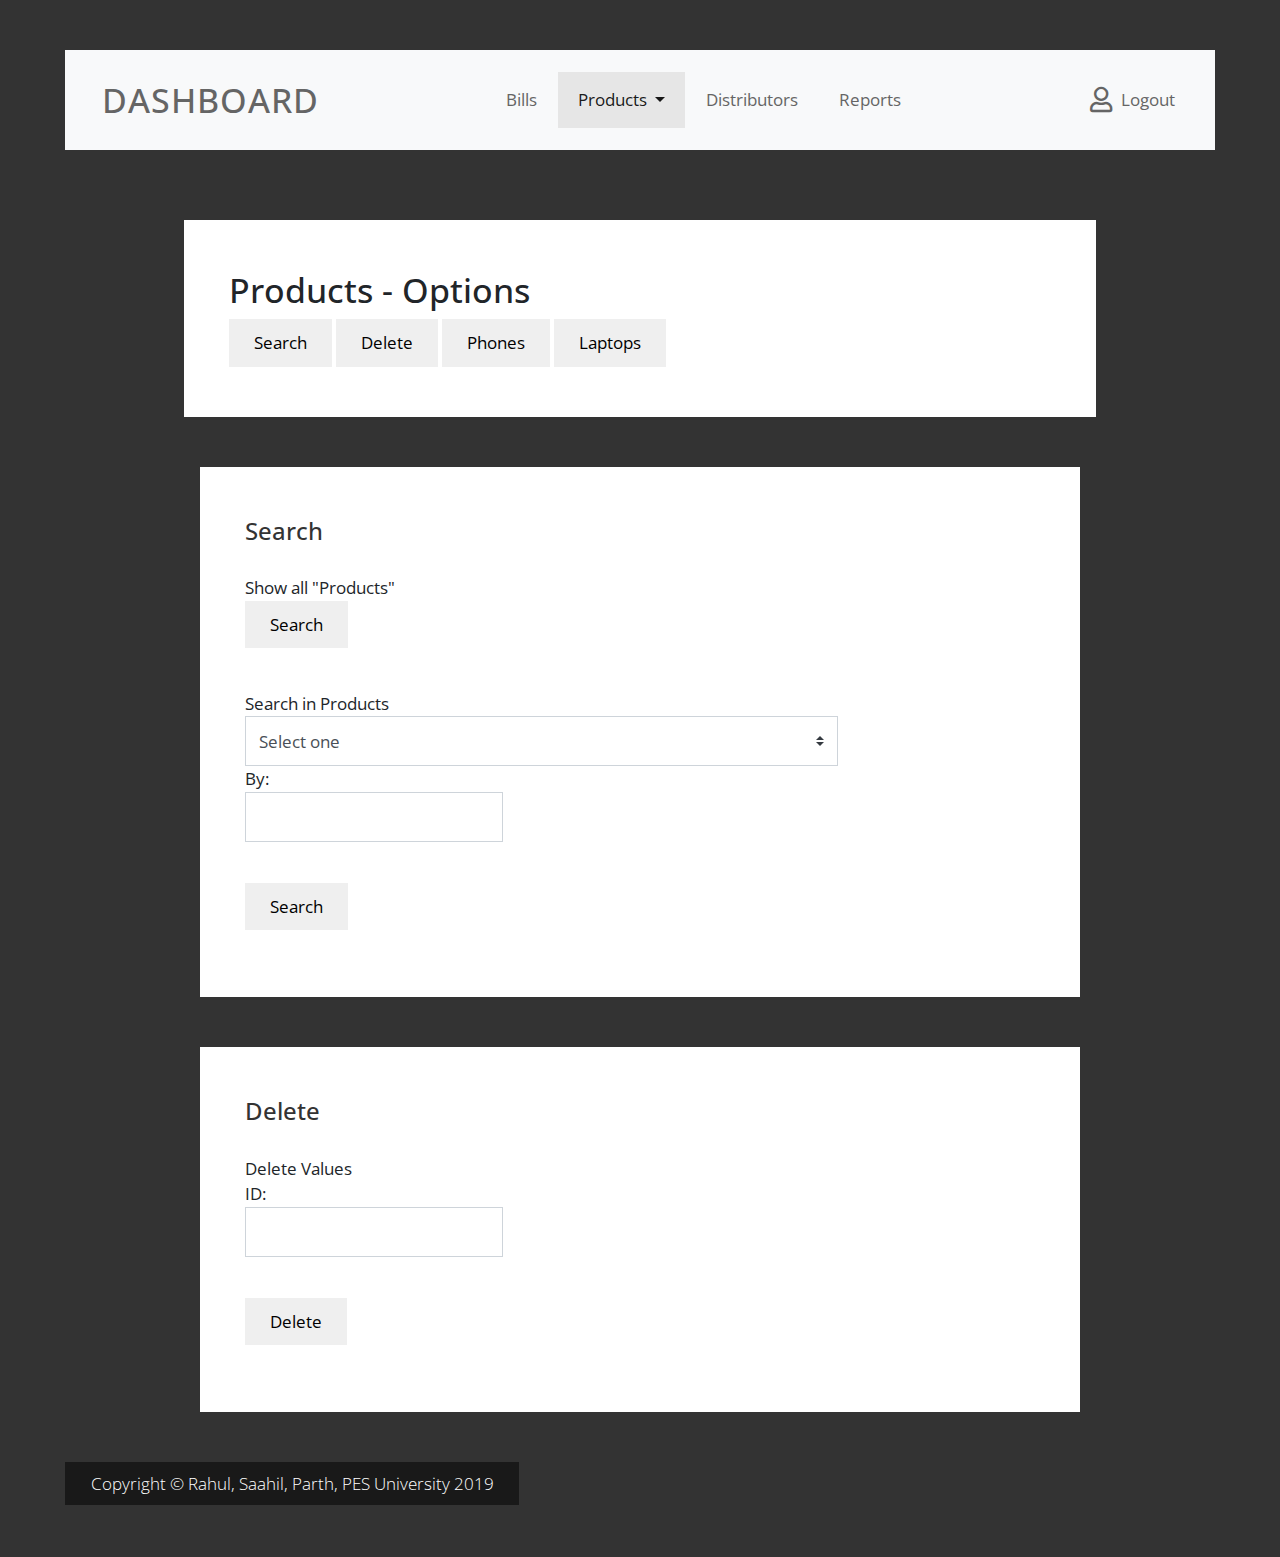
<file: products.html>
<!DOCTYPE html>
<html lang="en">

<head>
    <meta charset="UTF-8">
    <meta name="viewport" content="width=device-width, initial-scale=1.0">
    <meta http-equiv="X-UA-Compatible" content="ie=edge">
    <title>Dashboard</title>
    <link rel="stylesheet" href="https://fonts.googleapis.com/css?family=Open+Sans:300,400,600">
    <!-- https://fonts.google.com/specimen/Open+Sans -->
    <link rel="stylesheet" href="css/fontawesome.min.css">
    <!-- https://fontawesome.com/ -->
    <link rel="stylesheet" href="css/fullcalendar.min.css">
    <!-- https://fullcalendar.io/ -->
    <link rel="stylesheet" href="css/bootstrap.min.css">
    <!-- https://getbootstrap.com/ -->
    <link rel="stylesheet" href="css/tooplate.css">
</head>

<body id="reportsPage">
    <div class="" id="home">
        <div class="container">
            <div class="row">
                <div class="col-12">
                    <nav class="navbar navbar-expand-xl navbar-light bg-light">
                        <a class="navbar-brand" href="#">
                            <!-- <i class="fas fa-3x fa-tachometer-alt tm-site-icon"></i> -->
                            <h1 class="tm-site-title mb-0">Dashboard</h1>
                        </a>
                        <button class="navbar-toggler ml-auto mr-0" type="button" data-toggle="collapse"
                            data-target="#navbarSupportedContent" aria-controls="navbarSupportedContent"
                            aria-expanded="false" aria-label="Toggle navigation">
                            <span class="navbar-toggler-icon"></span>
                        </button>

                        <div class="collapse navbar-collapse" id="navbarSupportedContent">
                            <ul class="navbar-nav mx-auto">
                                <li class="nav-item">
                                    <a class="nav-link" href="index.html">Bills</a>
                                </li>
                                
                                <li class="nav-item dropdown">
                                    <a class="nav-link dropdown-toggle active" href="products.html" id="navbarDropdown" role="button" data-toggle="dropdown" aria-haspopup="true"
                                        aria-expanded="false">
                                        Products
                                    </a>
                                    <div class="dropdown-menu" aria-labelledby="navbarDropdown">
                                        <a class="dropdown-item" href="products.html">All Products</a>
                                        <a class="dropdown-item" href="phones.html">Phones</a>
                                        <a class="dropdown-item" href="laptops.html">Laptops</a>
                                    </div>
                                </li>

                                <li class="nav-item">
                                    <a class="nav-link" href="distributors.html">Distributors</a>
                                </li>

                                <li class="nav-item">
                                    <a class="nav-link" href="reports.html">Reports</a>
                                </li>

                            </ul>
                            <ul class="navbar-nav">
                                <li class="nav-item">
                                    <a class="nav-link d-flex" href="login.html">
                                        <i class="far fa-user mr-2 tm-logout-icon"></i>
                                        <span>Logout</span>
                                    </a>
                                </li>
                            </ul>
                        </div>
                    </nav>
                </div>
            </div>
            <!-- row -->
 
                
                <div class="row tm-content-row tm-mt-big">
                        <div class="tm-col tm-col-big">
                            <div class="bg-white tm-block h-100">
                                <h2 class="Select">Products - Options</h2>
                                
                                        <!-- <button class="btn btn-small" onclick="w3.toggleShow('#x1') "> Insert</button> -->
                                        <button class="btn btn-small" onclick="w3.toggleShow('#x2') "> Search</button>
                                        <!-- <button class="btn btn-small" onclick="w3.toggleShow('#x3') "> Update</button> -->
                                        <button class="btn btn-small" onclick="w3.toggleShow('#x4') "> Delete</button>        
                                        <button class="btn btn-small" onclick="findphones()">Phones</button>      
                                        <button class="btn btn-small" onclick="findlaptops()">Laptops</button>                                  
                                        <div id="phonelaptop">
                                        </div>
                            </div>
                        </div>
                </div>


                <div id=x2 >
                    <div class="tm-col tm-col-big">
                        <div class="bg-white tm-block h-100">
                            <h2 class="tm-block-title">Search</h2>
                                <span>Show all "Products"</span><br />
                                <div class="form-group">
                                    <form action="" method="POST">
                                        <button class="btn btn-small" type="button" onclick="queryProducts();">Search</button>
                                    </form>
                                </div>
                                <br />
                                <div id = "allProductsResult"></div>
                            <span>Search in Products</span>
                            <div class="form-group">
                                <form>
                                        <form action="" method="POST">
                                            <select class="custom-select col-xl-9 col-lg-8 col-md-8 col-sm-7" id="category" name="category">
                                                <option selected>Select one</option>
                                                <option value="ProductId">Product Id</option>
                                                <option value="CostPrice">Cost Price</option>
                                                <option value="SellingPrice">Selling Price</option>
                                                <option value="BrandId">Brand Id</option>
                                                <option value="ProductName">Product Name</option>
                                            </select>
                                            <label>By: <input type="text" class="form-control" id="value" name="value"></label><br />
                                            <button class="btn btn-small" type="button" onclick="customSearchProducts();">Search</button>
                                        </form>
                                </form>
                            </div>
                            <div id="productsResult">

                            </div>
                        </div>
                    </div>
                </div>


                <!-- <div id=x3>
                    <div class="tm-col tm-col-big">
                        <div class="bg-white tm-block h-100">
                            <h2 class="tm-block-title">Update</h2>
                            <span>Update Values</span>
                            <div class="form-group">
                                <form action="updateDistributor.php" method="POST">
                                    <label>ID: <input type="text" class="form-control" id="updateID" name="updateID"></label><br />
                                    <label>Name: <input type="text" class="form-control" id="updateName" name="updateName"></label><br />
                                    <button class="btn btn-small" type="submit">Update</button>
                                </form>
                            </div>
                        </div>
                    </div>
                </div> -->

                <div id=x4 >
                    <div class="tm-col tm-col-big">
                        <div class="bg-white tm-block h-100">
                            <h2 class="tm-block-title">Delete</h2>
                            <span>Delete Values</span>
                            <div class="form-group">
                                <form action="php/deleteProducts.php" method="POST">
                                    <label>ID: <input type="text" class="form-control" id="deleteID" name="deleteID"></label><br />
                                    <button class="btn btn-small" type="submit">Delete</button>
                                </form>
                            </div>
                        </div>
                    </div>
                </div>

            <footer class="row tm-mt-small">
                <div class="col-12 font-weight-light">
                    <p class="d-inline-block tm-bg-black text-white py-2 px-4">
                        Copyright &copy; Rahul, Saahil, Parth, PES University 2019                        
                    </p>
                </div>
            </footer>
        </div>
    </div>
    <script src="js/jquery-3.3.1.min.js"></script>
    <!-- https://jquery.com/download/ -->
    <script src="js/moment.min.js"></script>
    <!-- https://momentjs.com/ -->
    <script src="js/utils.js"></script>
    <script src="js/Chart.min.js"></script>
    <!-- http://www.chartjs.org/docs/latest/ -->
    <script src="js/fullcalendar.min.js"></script>
    <!-- https://fullcalendar.io/ -->
    <script src="js/bootstrap.min.js"></script>
    <!-- https://getbootstrap.com/ -->
    <script src="js/tooplate-scripts.js"></script>
    <script src="https://www.w3schools.com/lib/w3.js"></script>
    <script>
        w3.toggleShow('#x1');
        w3.toggleShow('#x2');
        w3.toggleShow('#x3');
        w3.toggleShow('#x4');
        function queryProducts() {

            var oReq = new XMLHttpRequest();
            oReq.onload = function () {
                var objArr = JSON.parse(this.response);
                console.log(objArr);
                var x = document.createElement("TABLE");
                x.setAttribute("id", "myTable1");
                x.setAttribute("class", "table table-responsive");

                document.getElementById("allProductsResult").appendChild(x);
                objArr.forEach(element => 
                {
                    var y = document.createElement("TR");
                    y.setAttribute("id", "row2");
                    var z;
                    element.forEach(value => 
                    {
                        // console.log(value);
                        z = document.createElement("TD");
                        var t = document.createTextNode(value);
                        z.appendChild(t);
                        y.appendChild(z);
                    });
                    var extraBtn = document.createElement("TD");
                    var btn = document.createElement("BUTTON");
                    var tNode = document.createTextNode("Delete");
                    btn.appendChild(tNode);
                    btn.setAttribute("class", "btn btn-small");
                    btn.setAttribute("type", "button");
                    btn.addEventListener("click", function(){
                        alert("Are you sure you want to delete "+element[0]+"?");
                        var req = new XMLHttpRequest();
                        var data = new FormData();
                        data.append('deleteID',element[0]);
                        req.open("POST", "php/deleteProducts.php", true);
                        req.send(data);
                    });
                    extraBtn.appendChild(btn);
                    y.appendChild(extraBtn);
                    document.getElementById("myTable1").appendChild(y);
                });
            };
            oReq.open("get", "php/queryProducts.php", true);
            oReq.send();
        }
        function customSearchProducts() {
            var category = document.getElementById("category").value;
            var value = document.getElementById("value").value;

            var oReq = new XMLHttpRequest();
            oReq.onload = function () {
                var objArr = JSON.parse(this.response);
                console.log(objArr);
                var x = document.createElement("TABLE");
                x.setAttribute("id", "myTable2");
                x.setAttribute("class", "table table-responsive");

                document.getElementById("productsResult").appendChild(x);
                objArr.forEach(element => 
                {
                    var y = document.createElement("TR");
                    y.setAttribute("id", "row2");
                    var z;
                    element.forEach(value => 
                    {
                        console.log(value);
                        z = document.createElement("TD");
                        var t = document.createTextNode(value);
                        z.appendChild(t);
                        y.appendChild(z);
                    });
                    document.getElementById("myTable2").appendChild(y);
                });
            };
            oReq.open("get", "php/customSearchProducts.php?category="+category+"&value="+value, true);
            oReq.send();
        }
        
        function toggleShow(){
            w3.toggleShow = function (sel) 
            {
            var i, x = w3.getElements(sel), l = x.length;
            for (i = 0; i < l; i++)
            {    
                if (x[i].style.display == "none")
                {
                    w3.styleElement(x[i], "display", "block");
                } else
                {
                    w3.styleElement(x[i], "display", "none");
                }
            }
        }
        }
        function discountsAvailable() {
            var oReq = new XMLHttpRequest();
            oReq.onload = function () {
                var objArr = JSON.parse(this.response);
                console.log(objArr);
                objArr.forEach(element => {
                    document.getElementById("discountsAvailableResult").innerHTML += element+'<br />';
                });
            };
            oReq.open("get", "discountsAvailable.php", true);
            oReq.send();
        }
        function findphones() {

            var oReq = new XMLHttpRequest();
            oReq.onload = function () {
                var objArr = JSON.parse(this.response);
                console.log(objArr);
                var x = document.createElement("TABLE");
                x.setAttribute("id", "myTablea");
                x.setAttribute("class", "table table-responsive");

                document.getElementById("phonelaptop").appendChild(x);
                objArr.forEach(element => 
                {
                    var y = document.createElement("TR");
                    y.setAttribute("id", "row2");
                    var z;
                    element.forEach(value => 
                    {
                        console.log(value);
                        z = document.createElement("TD");
                        var t = document.createTextNode(value);
                        z.appendChild(t);
                        y.appendChild(z);
                    });
                    document.getElementById("myTablea").appendChild(y);
                });
            };
            oReq.open("get", "php/findPhones.php", true);
            oReq.send();
        }

        function findlaptops() {

            var oReq = new XMLHttpRequest();
            oReq.onload = function () {
                var objArr = JSON.parse(this.response);
                console.log(objArr);
                var x = document.createElement("TABLE");
                x.setAttribute("id", "myTableb");
                x.setAttribute("class", "table table-responsive");

                document.getElementById("phonelaptop").appendChild(x);
                objArr.forEach(element => 
                {
                    var y = document.createElement("TR");
                    y.setAttribute("id", "row2");
                    var z;
                    element.forEach(value => 
                    {
                        console.log(value);
                        z = document.createElement("TD");
                        var t = document.createTextNode(value);
                        z.appendChild(t);
                        y.appendChild(z);
                    });
                    document.getElementById("myTableb").appendChild(y);
                });
            };
            oReq.open("get", "php/findLaptops.php", true);
            oReq.send();
        }

    </script>
</body>

</html>
</file>
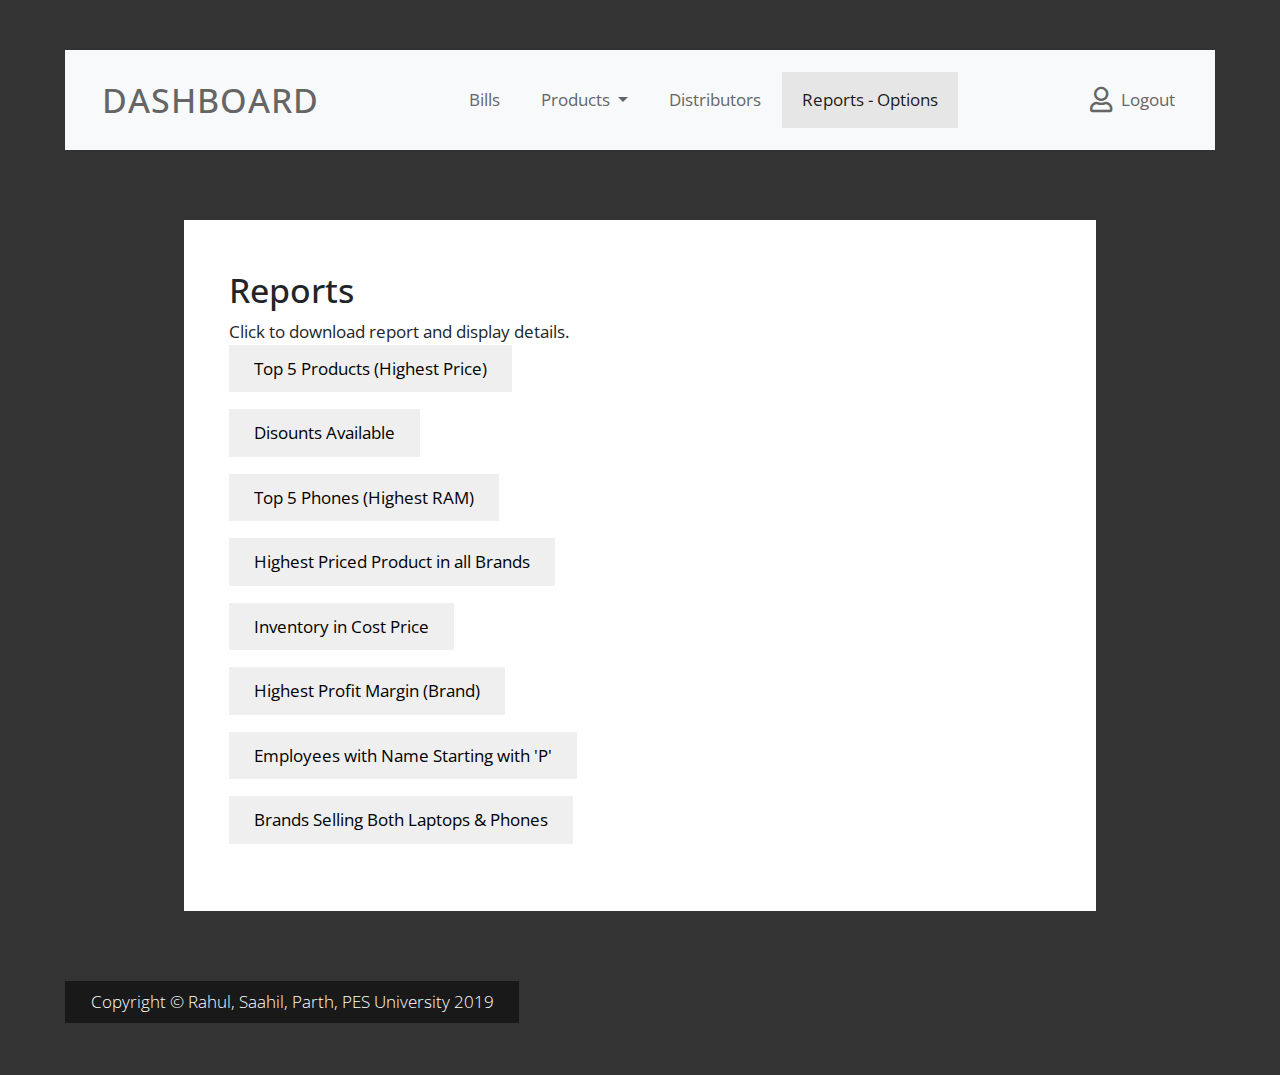
<file: reports.html>
<!DOCTYPE html>
<html lang="en">

<head>
    <meta charset="UTF-8">
    <meta name="viewport" content="width=device-width, initial-scale=1.0">
    <meta http-equiv="X-UA-Compatible" content="ie=edge">
    <title>Dashboard</title>

    <link rel="stylesheet" href="https://fonts.googleapis.com/css?family=Open+Sans:300,400,600">
    <!-- https://fonts.google.com/specimen/Open+Sans -->
    <link rel="stylesheet" href="css/fontawesome.min.css">
    <!-- https://fontawesome.com/ -->
    <link rel="stylesheet" href="css/fullcalendar.min.css">
    <!-- https://fullcalendar.io/ -->
    <link rel="stylesheet" href="css/bootstrap.min.css">
    <!-- https://getbootstrap.com/ -->
    <link rel="stylesheet" href="css/tooplate.css">
</head>

<body id="reportsPage">
    <div class="" id="home">
        <div class="container">
            <div class="row">
                <div class="col-12">
                    <nav class="navbar navbar-expand-xl navbar-light bg-light">
                        <a class="navbar-brand" href="#">
                            <!-- <i class="fas fa-3x fa-tachometer-alt tm-site-icon"></i> -->
                            <h1 class="tm-site-title mb-0">Dashboard</h1>
                        </a>
                        <button class="navbar-toggler ml-auto mr-0" type="button" data-toggle="collapse"
                            data-target="#navbarSupportedContent" aria-controls="navbarSupportedContent"
                            aria-expanded="false" aria-label="Toggle navigation">
                            <span class="navbar-toggler-icon"></span>
                        </button>

                        <div class="collapse navbar-collapse" id="navbarSupportedContent">
                            <ul class="navbar-nav mx-auto">
                                <li class="nav-item">
                                    <a class="nav-link" href="index.html">Bills</a>
                                </li>
                                
                                <li class="nav-item dropdown">
                                    <a class="nav-link dropdown-toggle" href="products.html" id="navbarDropdown" role="button" data-toggle="dropdown" aria-haspopup="true"
                                        aria-expanded="false">
                                        Products
                                    </a>
                                    <div class="dropdown-menu" aria-labelledby="navbarDropdown">
                                        <a class="dropdown-item" href="products.html">All Products</a>
                                        <a class="dropdown-item" href="phones.html">Phones</a>
                                        <a class="dropdown-item" href="laptops.html">Laptops</a>
                                    </div>
                                </li>

                                <li class="nav-item">
                                    <a class="nav-link" href="distributors.html">Distributors</a>
                                </li>

                                <li class="nav-item active">
                                    <a class="nav-link" href="reports.html">Reports - Options</a>
                                </li>

                            </ul>
                            <ul class="navbar-nav">
                                <li class="nav-item">
                                    <a class="nav-link d-flex" href="login.html">
                                        <i class="far fa-user mr-2 tm-logout-icon"></i>
                                        <span>Logout</span>
                                    </a>
                                </li>
                            </ul>
                        </div>
                    </nav>
                </div>
            </div>
            <!-- row -->
            <div class="row tm-content-row tm-mt-big">
                <div class="tm-col tm-col-big">
                    <div class="bg-white tm-block h-100">
                        <h2 class="Select">Reports</h2>
                        <div class="form-group">
                            <span>Click to download report and display details.</span>
                            <form>
                                <button class="btn btn-small" type="button" onclick="top5Products();">Top 5 Products (Highest Price)</button>
                            </form>
                        </div>
                        <a id="downloadAnchorElem1" style="display: none;"></a>
                        <div id="top5productsResult">
                        </div>

                        <div class="form-group">
                            <form>
                                <button class="btn btn-small" type="button" onclick="discountsAvailable();">Disounts Available</button>
                            </form>
                        </div>
                        <a id="downloadAnchorElem2" style="display: none;"></a>
                        <div id="discountsAvailableResult">
                        </div>

                        <div class="form-group">
                            <form>
                                <button class="btn btn-small" type="button" onclick="top5HighestRAM();">Top 5 Phones (Highest RAM)</button>
                            </form>
                        </div>
                        <a id="downloadAnchorElem3" style="display: none;"></a>
                        <div id="top5HighestRAMResult">
                        </div>

                        <div class="form-group">
                            <form>
                                <button class="btn btn-small" type="button" onclick="highestPriceProductBrand();">Highest Priced Product in all Brands</button>
                            </form>
                        </div>
                        <a id="downloadAnchorElem4" style="display: none;"></a>
                        <div id="highestPriceProductBrandResult">
                        </div>

                        <div class="form-group">
                            <form>
                                <button class="btn btn-small" type="button" onclick="inventoryInCP();">Inventory in Cost Price</button>
                            </form>
                        </div>
                        <a id="downloadAnchorElem5" style="display: none;"></a>
                        <div id="inventoryInCPResult">
                        </div>

                        <div class="form-group">
                            <form>
                                <button class="btn btn-small" type="button" onclick="highestProfitMargin();">Highest Profit Margin (Brand)</button>
                            </form>
                        </div>
                        <a id="downloadAnchorElem6" style="display: none;"></a>
                        <div id="highestProfitMarginResult">
                        </div>

                        <div class="form-group">
                            <form>
                                <button class="btn btn-small" type="button" onclick="employeeFirstNameP();">Employees with Name Starting with 'P'</button>
                            </form>
                        </div>
                        <a id="downloadAnchorElem7" style="display: none;"></a>
                        <div id="employeeFirstNamePResult">
                        </div>

                        <div class="form-group">
                            <form>
                                <button class="btn btn-small" type="button" onclick="brandsSellingBoth();">Brands Selling Both Laptops & Phones</button>
                            </form>
                        </div>
                        <a id="downloadAnchorElem8" style="display: none;"></a>
                        <div id="brandsSellingBothResult">
                        </div>

                    </div>
                </div>


            </div>
            <footer class="row tm-mt-small">
                <div class="col-12 font-weight-light">
                    <p class="d-inline-block tm-bg-black text-white py-2 px-4">
                        Copyright &copy; Rahul, Saahil, Parth, PES University 2019

                    </p>
                </div>
            </footer>
        </div>
    </div>
    <script src="js/jquery-3.3.1.min.js"></script>
    <!-- https://jquery.com/download/ -->
    <script src="js/moment.min.js"></script>
    <!-- https://momentjs.com/ -->
    <script src="js/utils.js"></script>
    <script src="js/Chart.min.js"></script>
    <!-- http://www.chartjs.org/docs/latest/ -->
    <script src="js/fullcalendar.min.js"></script>
    <!-- https://fullcalendar.io/ -->
    <script src="js/bootstrap.min.js"></script>
    <!-- https://getbootstrap.com/ -->
    <script src="js/tooplate-scripts.js"></script>
    <script>
        function top5Products() {
            var oReq = new XMLHttpRequest();
            oReq.onload = function () {
                // console.log(this.response);
                var objArr = JSON.parse(this.response);
                console.log(objArr);
                var dataStr = "data:text/json;charset=utf-8," + encodeURIComponent(JSON.stringify(objArr));
                var dlAnchorElem = document.getElementById('downloadAnchorElem1');
                dlAnchorElem.setAttribute("href",     dataStr     );
                dlAnchorElem.setAttribute("download", "top5Products.json");
                dlAnchorElem.click();
                var x = document.createElement("TABLE");
                x.setAttribute("id", "myTableA");
                x.setAttribute("class", "table table-responsive");

                document.getElementById("top5productsResult").appendChild(x);
                objArr.forEach(element => 
                {
                    var y = document.createElement("TR");
                    y.setAttribute("id", "rowA");
                    var z;
                    element.forEach(value => 
                    {
                        console.log(value);
                        z = document.createElement("TD");
                        var t = document.createTextNode(value);
                        z.appendChild(t);
                        y.appendChild(z);
                    });
                    document.getElementById("myTableA").appendChild(y);
                });
            };
            oReq.open("get", "php/top5Products.php", true);
            oReq.send();
        }
        function discountsAvailable() {
            var oReq = new XMLHttpRequest();
            oReq.onload = function () {
                var objArr = JSON.parse(this.response);
                console.log(objArr);
                var dataStr = "data:text/json;charset=utf-8," + encodeURIComponent(JSON.stringify(objArr));
                var dlAnchorElem = document.getElementById('downloadAnchorElem2');
                dlAnchorElem.setAttribute("href",     dataStr     );
                dlAnchorElem.setAttribute("download", "discountsAvailable.json");
                dlAnchorElem.click();
                var x = document.createElement("TABLE");
                x.setAttribute("id", "myTableB");
                x.setAttribute("class", "table table-responsive");

                document.getElementById("discountsAvailableResult").appendChild(x);
                objArr.forEach(element => 
                {
                    var y = document.createElement("TR");
                    y.setAttribute("id", "rowB");
                    var z;
                    element.forEach(value => 
                    {
                        console.log(value);
                        z = document.createElement("TD");
                        var t = document.createTextNode(value);
                        z.appendChild(t);
                        y.appendChild(z);
                    });
                    document.getElementById("myTableB").appendChild(y);
                });
            };
            oReq.open("get", "php/discountsAvailable.php", true);
            oReq.send();
        }
        function top5HighestRAM() {
            var oReq = new XMLHttpRequest();
            oReq.onload = function () {
                var objArr = JSON.parse(this.response);
                console.log(objArr);
                var dataStr = "data:text/json;charset=utf-8," + encodeURIComponent(JSON.stringify(objArr));
                var dlAnchorElem = document.getElementById('downloadAnchorElem3');
                dlAnchorElem.setAttribute("href",     dataStr     );
                dlAnchorElem.setAttribute("download", "top5HighestRAM.json");
                dlAnchorElem.click();

                var x = document.createElement("TABLE");
                x.setAttribute("id", "myTableC");
                x.setAttribute("class", "table table-responsive");

                document.getElementById("top5HighestRAMResult").appendChild(x);
                objArr.forEach(element => 
                {
                    var y = document.createElement("TR");
                    y.setAttribute("id", "rowC");
                    var z;
                    element.forEach(value => 
                    {
                        console.log(value);
                        z = document.createElement("TD");
                        var t = document.createTextNode(value);
                        z.appendChild(t);
                        y.appendChild(z);
                    });
                    document.getElementById("myTableC").appendChild(y);
                });
            };
            oReq.open("get", "php/top5HighestRAM.php", true);
            oReq.send();
        }
        function highestPriceProductBrand() {
            var oReq = new XMLHttpRequest();
            oReq.onload = function () {
                var objArr = JSON.parse(this.response);
                console.log(objArr);
                var dataStr = "data:text/json;charset=utf-8," + encodeURIComponent(JSON.stringify(objArr));
                var dlAnchorElem = document.getElementById('downloadAnchorElem4');
                dlAnchorElem.setAttribute("href",     dataStr     );
                dlAnchorElem.setAttribute("download", "highestPriceProductBrand.json");
                dlAnchorElem.click();

                
                var x = document.createElement("TABLE");
                x.setAttribute("id", "myTableD");
                x.setAttribute("class", "table table-responsive");

                document.getElementById("highestPriceProductBrandResult").appendChild(x);
                objArr.forEach(element => 
                {
                    var y = document.createElement("TR");
                    y.setAttribute("id", "rowD");
                    var z;
                    element.forEach(value => 
                    {
                        console.log(value);
                        z = document.createElement("TD");
                        var t = document.createTextNode(value);
                        z.appendChild(t);
                        y.appendChild(z);
                    });
                    document.getElementById("myTableD").appendChild(y);
                });
               
            };
            oReq.open("get", "php/highestPriceProductBrand.php", true);
            oReq.send();
        }
        function inventoryInCP() {
            var oReq = new XMLHttpRequest();
            oReq.onload = function () {
                var objArr = JSON.parse(this.response);
                console.log(objArr);
                var dataStr = "data:text/json;charset=utf-8," + encodeURIComponent(JSON.stringify(objArr));
                var dlAnchorElem = document.getElementById('downloadAnchorElem5');
                dlAnchorElem.setAttribute("href",     dataStr     );
                dlAnchorElem.setAttribute("download", "inventoryInCP.json");
                dlAnchorElem.click();

                var x = document.createElement("TABLE");
                x.setAttribute("id", "myTableE");
                x.setAttribute("class", "table table-responsive");

                document.getElementById("inventoryInCPResult").appendChild(x);
                objArr.forEach(element => 
                {
                    var y = document.createElement("TR");
                    y.setAttribute("id", "rowE");
                    var z;
                    element.forEach(value => 
                    {
                        console.log(value);
                        z = document.createElement("TD");
                        var t = document.createTextNode(value);
                        z.appendChild(t);
                        y.appendChild(z);
                    });
                    document.getElementById("myTableE").appendChild(y);
                });
               
            };
            oReq.open("get", "php/inventoryInCP.php", true);
            oReq.send();
        }
        function highestProfitMargin() {
            var oReq = new XMLHttpRequest();
            oReq.onload = function () {
                var objArr = JSON.parse(this.response);
                console.log(objArr);
                var dataStr = "data:text/json;charset=utf-8," + encodeURIComponent(JSON.stringify(objArr));
                var dlAnchorElem = document.getElementById('downloadAnchorElem6');
                dlAnchorElem.setAttribute("href",     dataStr     );
                dlAnchorElem.setAttribute("download", "highestProfitMargin.json");
                dlAnchorElem.click();

                var x = document.createElement("TABLE");
                x.setAttribute("id", "myTableF");
                x.setAttribute("class", "table table-responsive");

                document.getElementById("highestProfitMarginResult").appendChild(x);
                objArr.forEach(element => 
                {
                    var y = document.createElement("TR");
                    y.setAttribute("id", "rowF");
                    var z;
                    element.forEach(value => 
                    {
                        console.log(value);
                        z = document.createElement("TD");
                        var t = document.createTextNode(value);
                        z.appendChild(t);
                        y.appendChild(z);
                    });
                    document.getElementById("myTableF").appendChild(y);
                });
               
            };
            oReq.open("get", "php/highestProfitMargin.php", true);
            oReq.send();
        }
        function employeeFirstNameP() {
            var oReq = new XMLHttpRequest();
            oReq.onload = function () {
                var objArr = JSON.parse(this.response);
                console.log(objArr);
                var dataStr = "data:text/json;charset=utf-8," + encodeURIComponent(JSON.stringify(objArr));
                var dlAnchorElem = document.getElementById('downloadAnchorElem7');
                dlAnchorElem.setAttribute("href",     dataStr     );
                dlAnchorElem.setAttribute("download", "employeeFirstNameP.json");
                dlAnchorElem.click();

                var x = document.createElement("TABLE");
                x.setAttribute("id", "myTableG");
                x.setAttribute("class", "table table-responsive");

                document.getElementById("employeeFirstNamePResult").appendChild(x);
                objArr.forEach(element => 
                {
                    var y = document.createElement("TR");
                    y.setAttribute("id", "rowG");
                    var z;
                    element.forEach(value => 
                    {
                        console.log(value);
                        z = document.createElement("TD");
                        var t = document.createTextNode(value);
                        z.appendChild(t);
                        y.appendChild(z);
                    });
                    document.getElementById("myTableG").appendChild(y);
                });
               
            };
            oReq.open("get", "php/employeeFirstNameP.php", true);
            oReq.send();
        }
        function brandsSellingBoth() {
            var oReq = new XMLHttpRequest();
            oReq.onload = function () {
                var objArr = JSON.parse(this.response);
                console.log(objArr);
                var dataStr = "data:text/json;charset=utf-8," + encodeURIComponent(JSON.stringify(objArr));
                var dlAnchorElem = document.getElementById('downloadAnchorElem8');
                dlAnchorElem.setAttribute("href",     dataStr     );
                dlAnchorElem.setAttribute("download", "brandsSellingBoth.json");
                dlAnchorElem.click();

                var x = document.createElement("TABLE");
                x.setAttribute("id", "myTableH");
                x.setAttribute("class", "table table-responsive");

                document.getElementById("brandsSellingBothResult").appendChild(x);
                objArr.forEach(element => 
                {
                    var y = document.createElement("TR");
                    y.setAttribute("id", "rowH");
                    var z;
                    element.forEach(value => 
                    {
                        console.log(value);
                        z = document.createElement("TD");
                        var t = document.createTextNode(value);
                        z.appendChild(t);
                        y.appendChild(z);
                    });
                    document.getElementById("myTableH").appendChild(y);
                });
               
            };
            oReq.open("get", "php/brandsSellingBoth.php", true);
            oReq.send();
        }
        
    </script>
</body>

</html>
</file>
<file: css/tooplate.css>
/*

Template 2108 Dashboard

http://www.tooplate.com/view/2108-dashboard
	

COLOR CODES

  Dark Gray: #656565
  Light Gray: #E6E6E6
  Blue: #0062BB
  
*/

html {
  font-size: 17px;
}

body {
  font-family: "Open Sans", Helvetica, Arial, sans-serif;
  overflow-x: hidden;
}

body {
  background-color: #333;
  background-size: cover;
  background-repeat: no-repeat;
  background-position: center;
  background-attachment: fixed;
  padding-left: 50px;
  padding-right: 50px;
}

.bg02 {
	background-color: #333;
}

.bg03 {
	background-color: #333;
}

a {
  transition: all 0.3s ease;
}
a:hover,
a:focus {
  text-decoration: none;
}

.navbar-brand {
  display: flex;
  align-items: center;
}

.tm-site-icon {
  color: #656565;
}

.tm-site-title {
  display: inline-block;
  text-transform: uppercase;
  font-size: 2rem;
  margin-left: 1rem;
  color: #656565;
  letter-spacing: 1px;
}

.navbar {
  height: 100px;
  padding-left: 20px;
  padding-right: 20px;
  margin-top: 50px;
}

.tm-col, .tm-col-big{
  margin-left: auto;
  margin-right: auto;
}


.tm-logout-icon {
  font-size: 1.5em;
}

.tm-bg-black {
  background-color: rgba(0, 0, 0, 0.5);
}

.tm-mt-big {
  margin-top: 70px;
}

.tm-mt-small {
  margin-top: 20px;
}

.tm-block {
  padding: 50px 45px;
}

.tm-block-title {
  font-size: 1.4rem;
  color: #333;
  margin-bottom: 30px;
}

.navbar-light .navbar-nav .nav-link {
  color: #656565;
}

.navbar-light .navbar-nav .nav-link,
.dropdown-item {
  padding: 15px 20px;
}

.navbar-light .navbar-nav .active > .nav-link,
.navbar-light .navbar-nav .nav-link.active,
.navbar-light .navbar-nav .nav-link.show,
.navbar-light .navbar-nav .show > .nav-link,
.navbar-light .navbar-nav a:hover {
  background-color: #e6e6e6;
}

.nav-item {
  margin-right: 30px;
}

.nav-item:last-child {
  margin-right: 0;
}

.tm-content-row {
  justify-content: space-between;
  margin-left: -20px;
  margin-right: -20px; /* To offset col padding */
}

.tm-col {
  padding-left: 20px;
  padding-right: 20px;
  margin-bottom: 50px;
}

.tm-col-big {
  width: 39%;
}

.tm-col-small {
  width: 21.95%;
}

.tm-link-black {
  color: black;
}

.tm-link-black:hover,
.tm-link-black:focus {
  color: #0266c4;
}

ol {
  margin-bottom: 0;
}

.tm-list-group {
  counter-reset: myOrderedListItemsCounter;
  padding-left: 0;
}

.tm-list-group > li {
  list-style-type: none;
  position: relative;
  cursor: pointer;
  transition: all 0.3s ease;
  padding: 8px;
}

.tm-list-group-pad-big > li {
  padding: 20px;
}

.tm-list-group > li:hover {
  color: #0266c4;
}

.tm-list-group-alternate-color > li:nth-child(odd) {
  background-color: #e6e6e6;
}

.tm-list-group > li:before {
  counter-increment: myOrderedListItemsCounter;
  content: counter(myOrderedListItemsCounter) ".";
  margin-right: 0.5em;
}

.tm-list {
  padding-left: 30px;
}

.tm-list > li {
  margin-bottom: 20px;
}

.form-control {
  margin-bottom: 23px;
  padding: 19px 18px;
  border-radius: 0;
  height: 50px;
}

label {
  margin-bottom: 18px;
}

.btn {
  border-radius: 0;
  padding: 13px 28px;
  transition: all 0.2s ease;
  max-width: 100%;
}

.btn-small {
  padding: 10px 24px;
}

.btn-primary {
  background-color: transparent;
  color: black;
  border-color: #999999;
}

.btn-primary:hover,
.btn-primary:active,
.btn-primary:not(:disabled):not(.disabled).active,
.btn-primary:not(:disabled):not(.disabled):active,
.show > .btn-primary.dropdown-toggle {
  color: black;
  background-color: #cdd4da;
  border-color: #999999;
}

.btn-danger {
  color: #9f1321;
  background-color: transparent;
  border-color: #9f1321;
}

.btn-danger:hover {
  color: #9f1321;
  background-color: rgba(159, 19, 32, 0.27);
  border-color: #9f1321;
}

.custom-file-input {
  cursor: pointer;
}

.custom-file-label {
  border-radius: 0;
}

.tm-btn-right {
  text-align: right;
}

.table td,
.table th {
  padding: 20px 24px;
}

.table-hover tbody tr:hover {
  background-color: white;
  color: #3aabd0;
}

.tm-bg-gray {
  background-color: rgba(0, 0, 0, 0.05);
}

.tm-table-striped-even.table-striped tbody tr:nth-of-type(even) {
  background-color: rgba(0, 0, 0, 0.05);
}

.tm-table-striped-even.table-striped tbody tr:nth-of-type(odd) {
  background-color: white;
}

.tm-table-mt {
  margin-top: 66px;
}

.page-item:first-child .page-link {
  border-top-left-radius: 0;
  border-bottom-left-radius: 0;
}

.page-item:last-child .page-link {
  border-top-right-radius: 0;
  border-bottom-right-radius: 0;
}

.page-link,
.tm-dots {
  padding: 12px 18px;
}

.page-link,
.page-link:hover {
  color: black;
}

.page-item {
  margin-right: 18px;
}

.page-item:last-child {
  margin-right: 0;
}

.page-item.active .page-link {
  background-color: #e9ecef;
  border-color: #dee2e6;
  color: black;
}

.tm-pagination {
  justify-content: flex-end;
}

.tm-pagination-label {
  padding-bottom: 15px;
  padding-right: 15px;
  display: inline-block;
}

.tm-table-actions-row {
  display: flex;
  justify-content: space-between;
}

.tm-table-actions-col-right {
  text-align: right;
}

input[type="checkbox"] {
  cursor: pointer;
  -webkit-appearance: none;
  appearance: none;
  border: 1px solid black;
  box-sizing: border-box;
  position: relative;
  box-sizing: content-box;
  width: 24px;
  height: 24px;
  transition: all 0.1s linear;
}
input[type="checkbox"]:checked {
  background-color: #9f1321;
}
input[type="checkbox"]:focus {
  outline: 0 none;
  box-shadow: none;
}

.tm-trash-icon {
  color: #6e6c6c;
  cursor: pointer;
}

.tm-trash-icon:hover {
  color: #9f1321;
}

.tm-trash-icon-cell {
  width: 15px;
}

footer {
  margin-bottom: 35px;
}

.custom-select {
  height: 50px;
  border-radius: 0;
}

.tm-product-img-dummy {
  max-width: 100%;
  width: 240px;
  height: 240px;
  border: 1px solid #cccccc;
  display: flex;
  align-items: center;
  justify-content: center;
  color: #c8c8c8;
}

.tm-login-col {
  max-width: 600px;
}

@media (min-width: 992px) {
  .navbar-expand-lg .navbar-nav .nav-link {
    padding: 15px 20px;
  }
}

@media (min-width: 1200px) {
  .container {
    max-width: 1630px;
  }
}

@media (max-width: 1275px) and (min-width: 1200px) {
  .nav-item {
    margin-right: 15px;
  }
}

@media (max-width: 1350px) and (min-width: 1200px) {
  .tm-table-actions-row {
    display: block;
  }
  .tm-table-actions-col-right {
    margin-top: 30px;
  }
}

@media (max-width: 1350px) {
  .nav-item {
    margin-right: 1px;
  }
}

@media (max-width: 4500px) {
  .tm-col-big{
    width: 80%;
  }
}


@media (max-width: 1199px) {
  
  .tm-col-small {
    width: 49.65%;
  }

  .navbar-collapse {
    background: white;
    padding: 15px;
    box-shadow: rgba(108, 117, 125, 0.27) 0px 1px 1px 0px;
    position: absolute;
    top: 77px;
    right: 20px;
    width: 245px;
    z-index: 1000;
  }

  .navbar-nav .nav-link {
    padding-right: 15px;
    padding-left: 15px;
  }

  .nav-item {
    margin-right: 0;
  }
}



@media (max-width: 991px) {
  .tm-col-big,
  .tm-col-small {
    width: 100%;
    min-height: 383px;
    height: auto;
  }
  .tm-block {
    padding: 30px;
  }

  .tm-table-actions-row {
    display: block;
  }

  .tm-table-actions-col-right {
    text-align: left;
    margin-top: 30px;
  }

  .tm-edit-product-row {
    flex-direction: column-reverse;
  }
}

@media (max-width: 633px) {
  .pagination {
    flex-wrap: wrap;
  }

  .tm-pagination {
    justify-content: flex-start;
  }

  .tm-pagination-label {
    display: inline-block;
    margin-right: 0;
  }

  .page-item {
    margin-top: 10px;
  }
}

@media (max-width: 574px) {
  .navbar-collapse {
    top: 70px;
  }

  .tm-btn-right {
    text-align: left;
    margin-top: 20px;
  }

  .navbar {
    margin-top: 30px;
    height: auto;
  }

  body {
    padding-left: 15px;
    padding-right: 15px;
  }

  .tm-site-title {
    font-size: 1.4rem;
    margin-left: 7px;
  }

  .tm-site-icon {
    font-size: 2em;
  }
}

@media (max-width: 480px) {
  .tm-mt-big {
    margin-top: 45px;
  }
}

@media (max-width: 424px) {
  .navbar-collapse {
    top: 107px;
  }
}
</file>
